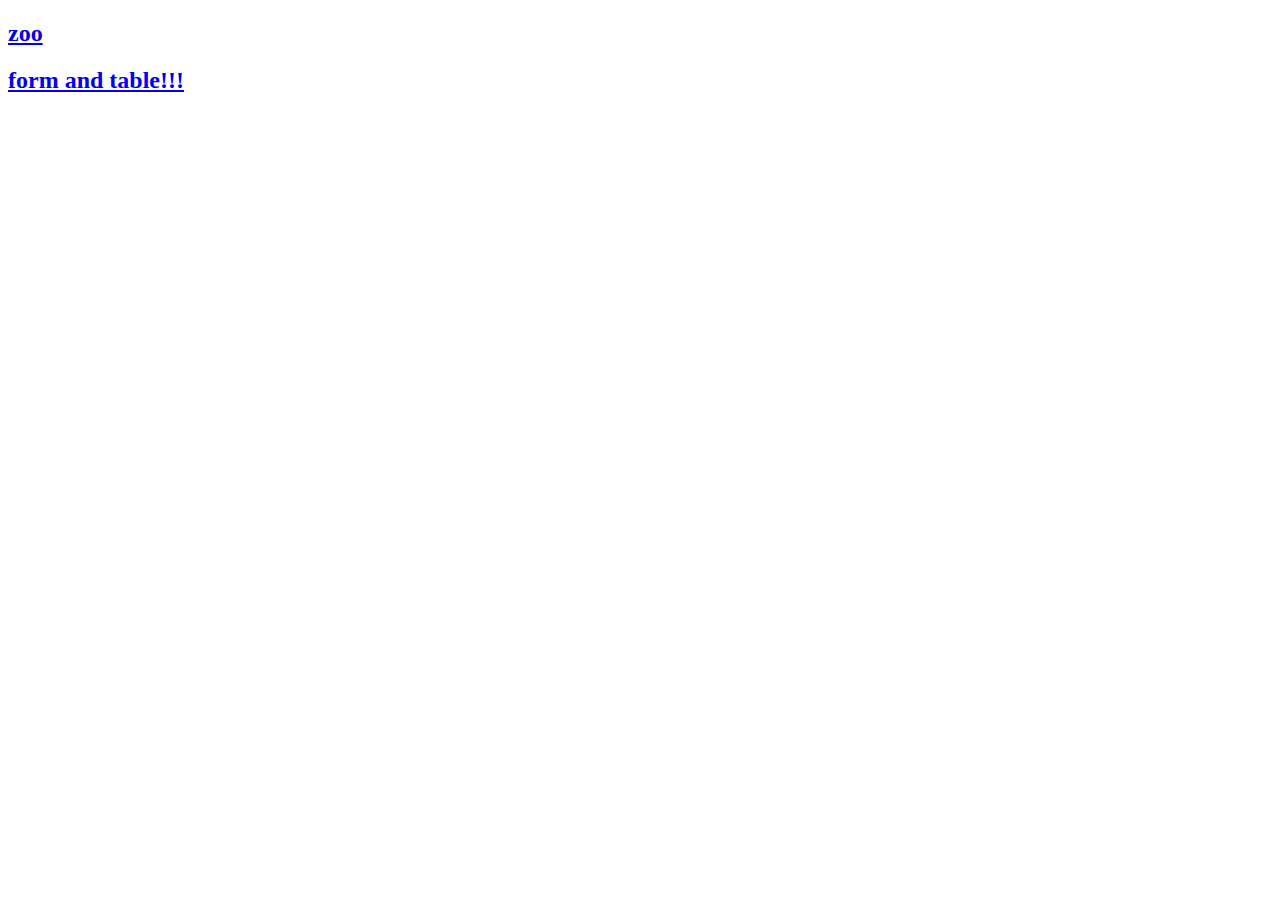
<file: index.html>
<!DOCTYPE html>
<html lang="en">
<head>
    <meta charset="UTF-8">
    <meta name="viewport" content="width=device-width, initial-scale=1.0">
    <title>Document</title>
</head>
<body>
    <a href="file:///C:/xampp/htdocs/Pyco_1/zoo/index.html" target="_blank" rel="noopener noreferrer"><H2>zoo</H2></a>
    <a href="table-form/"><h2>form and table!!!</h2></a>
    
</body>
</html>
</file>
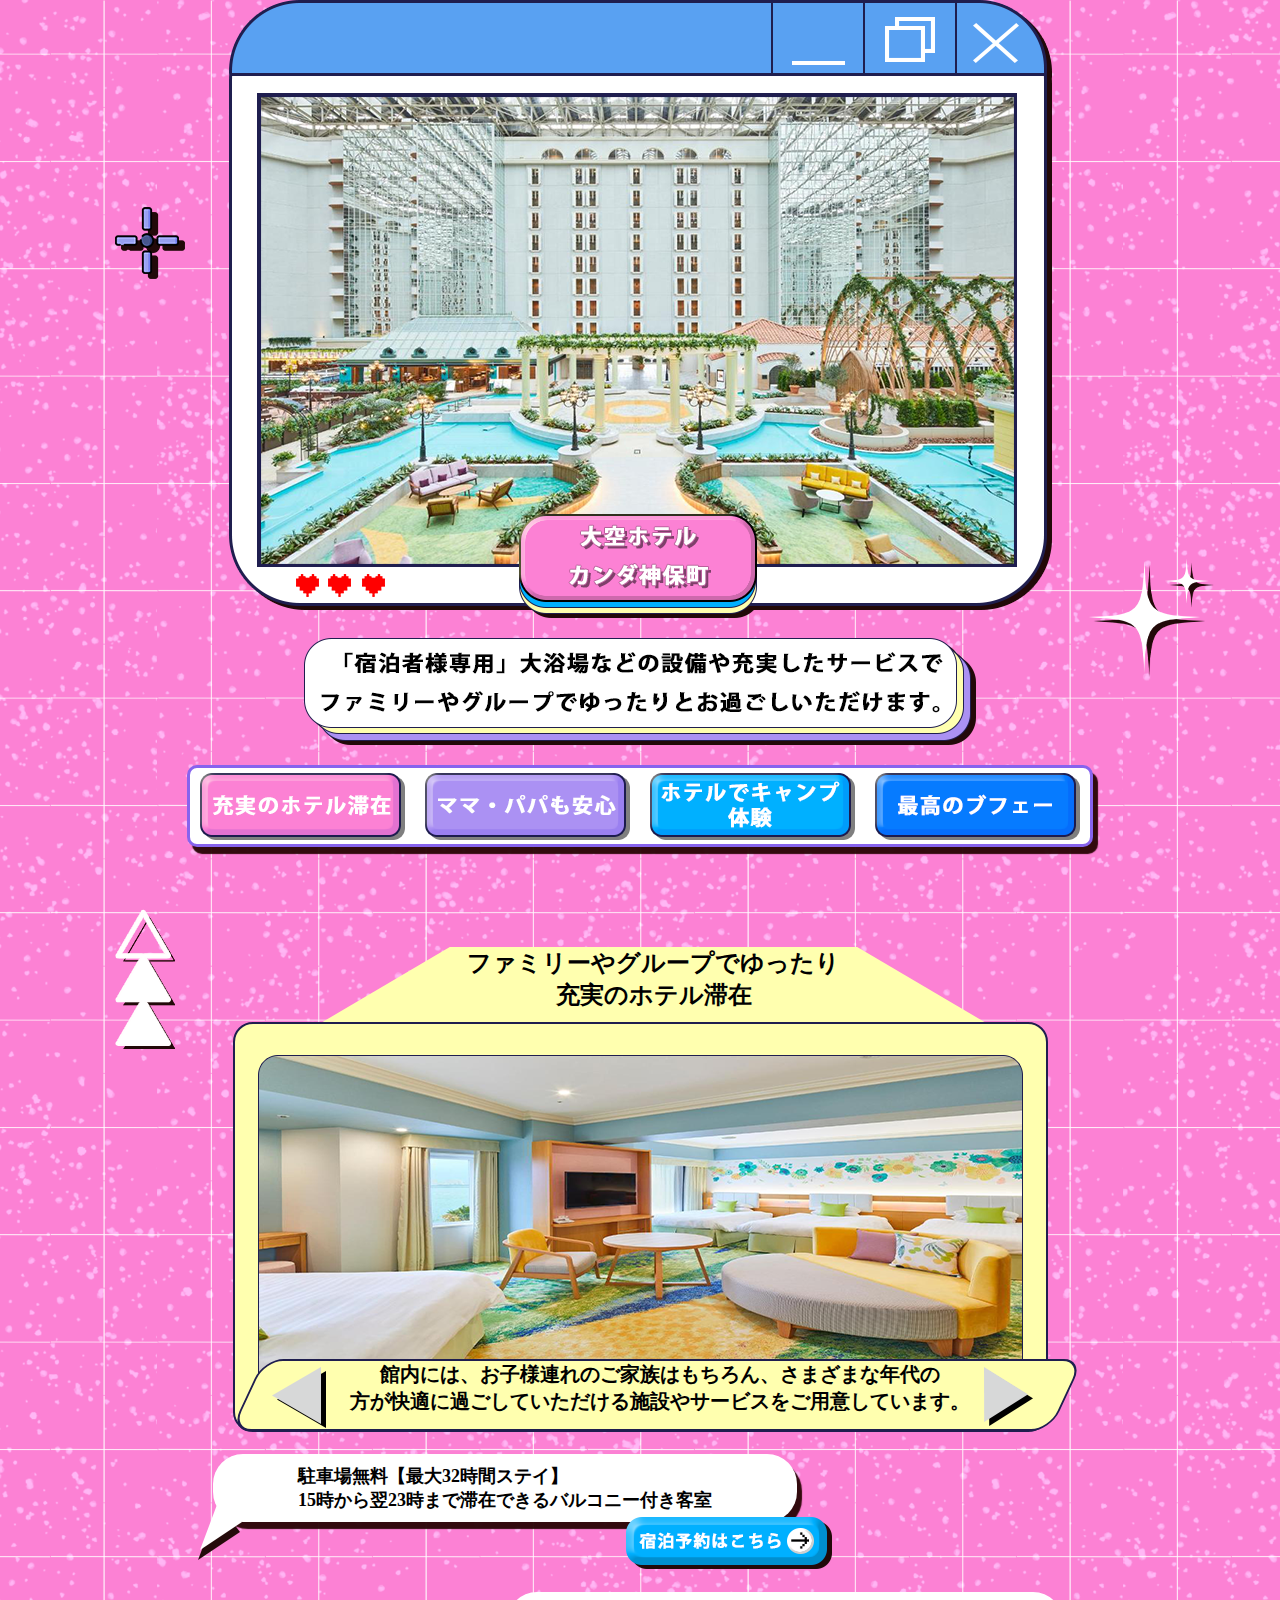
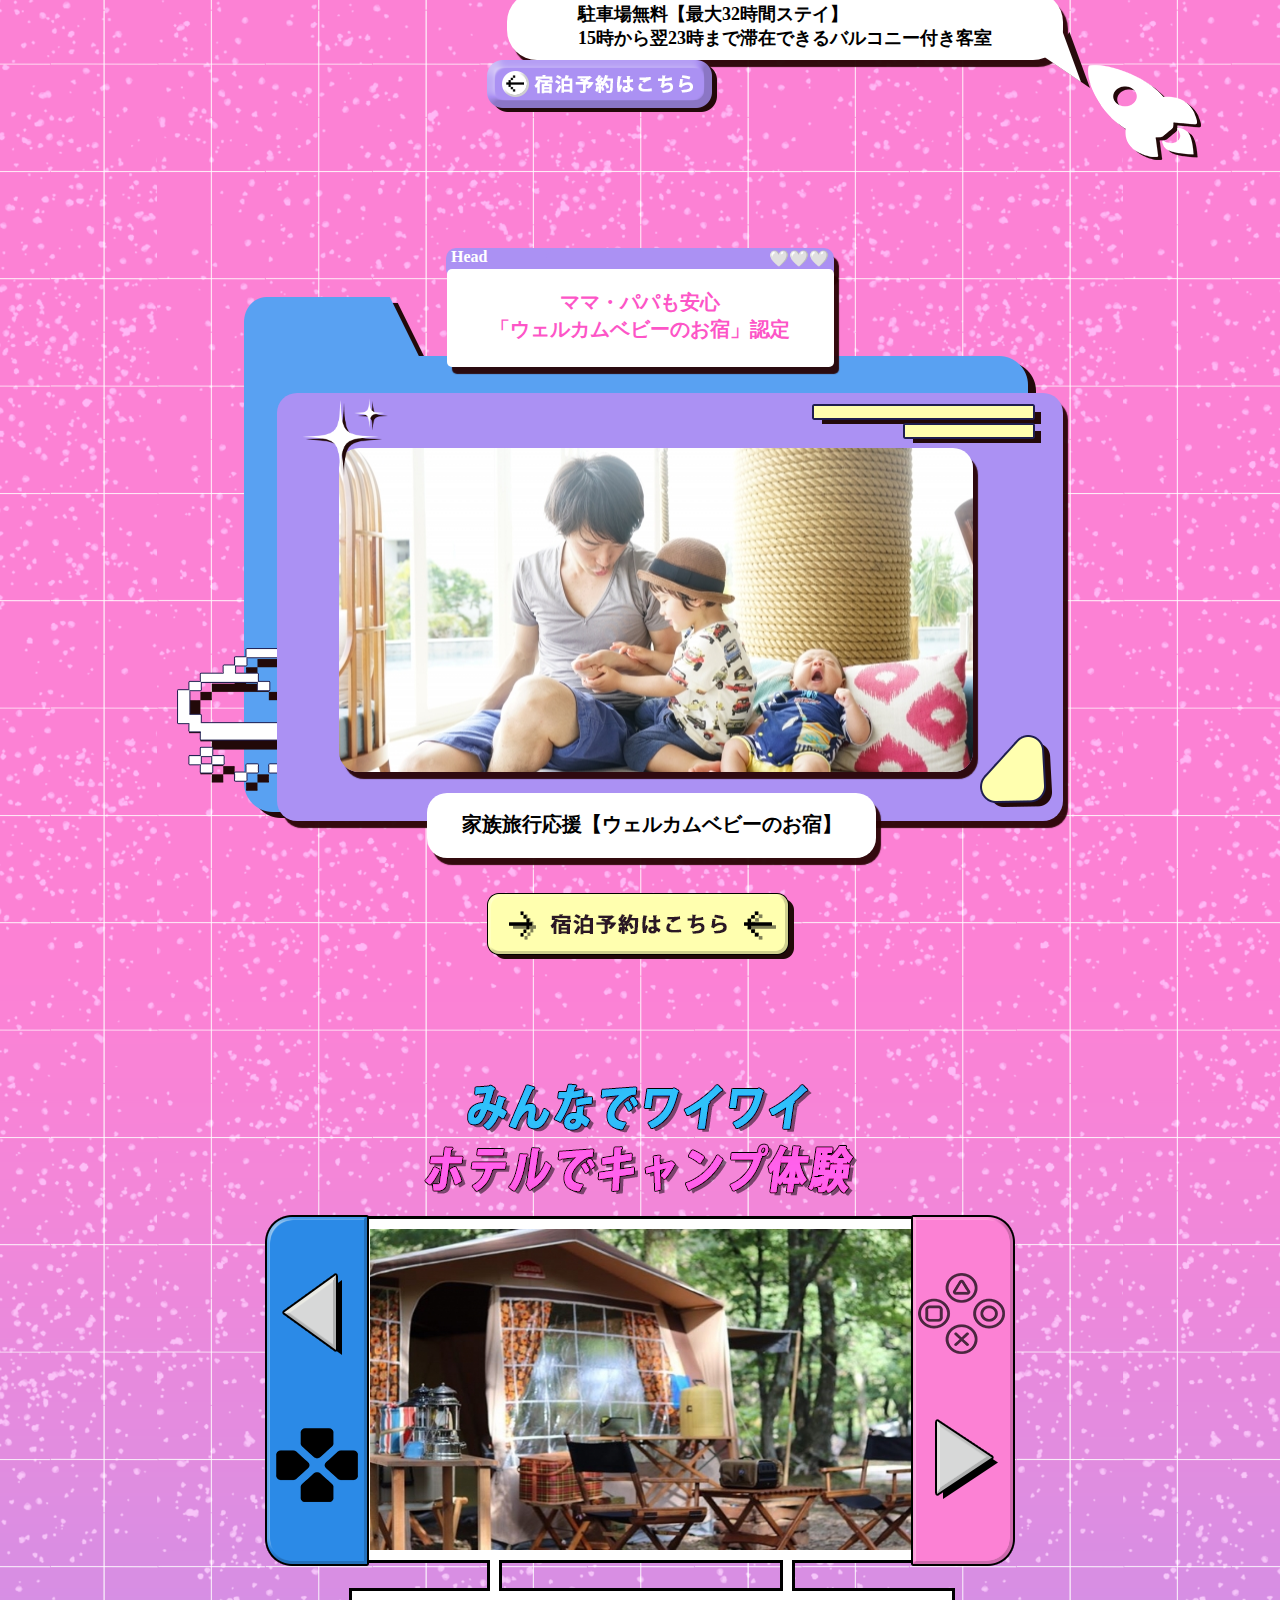
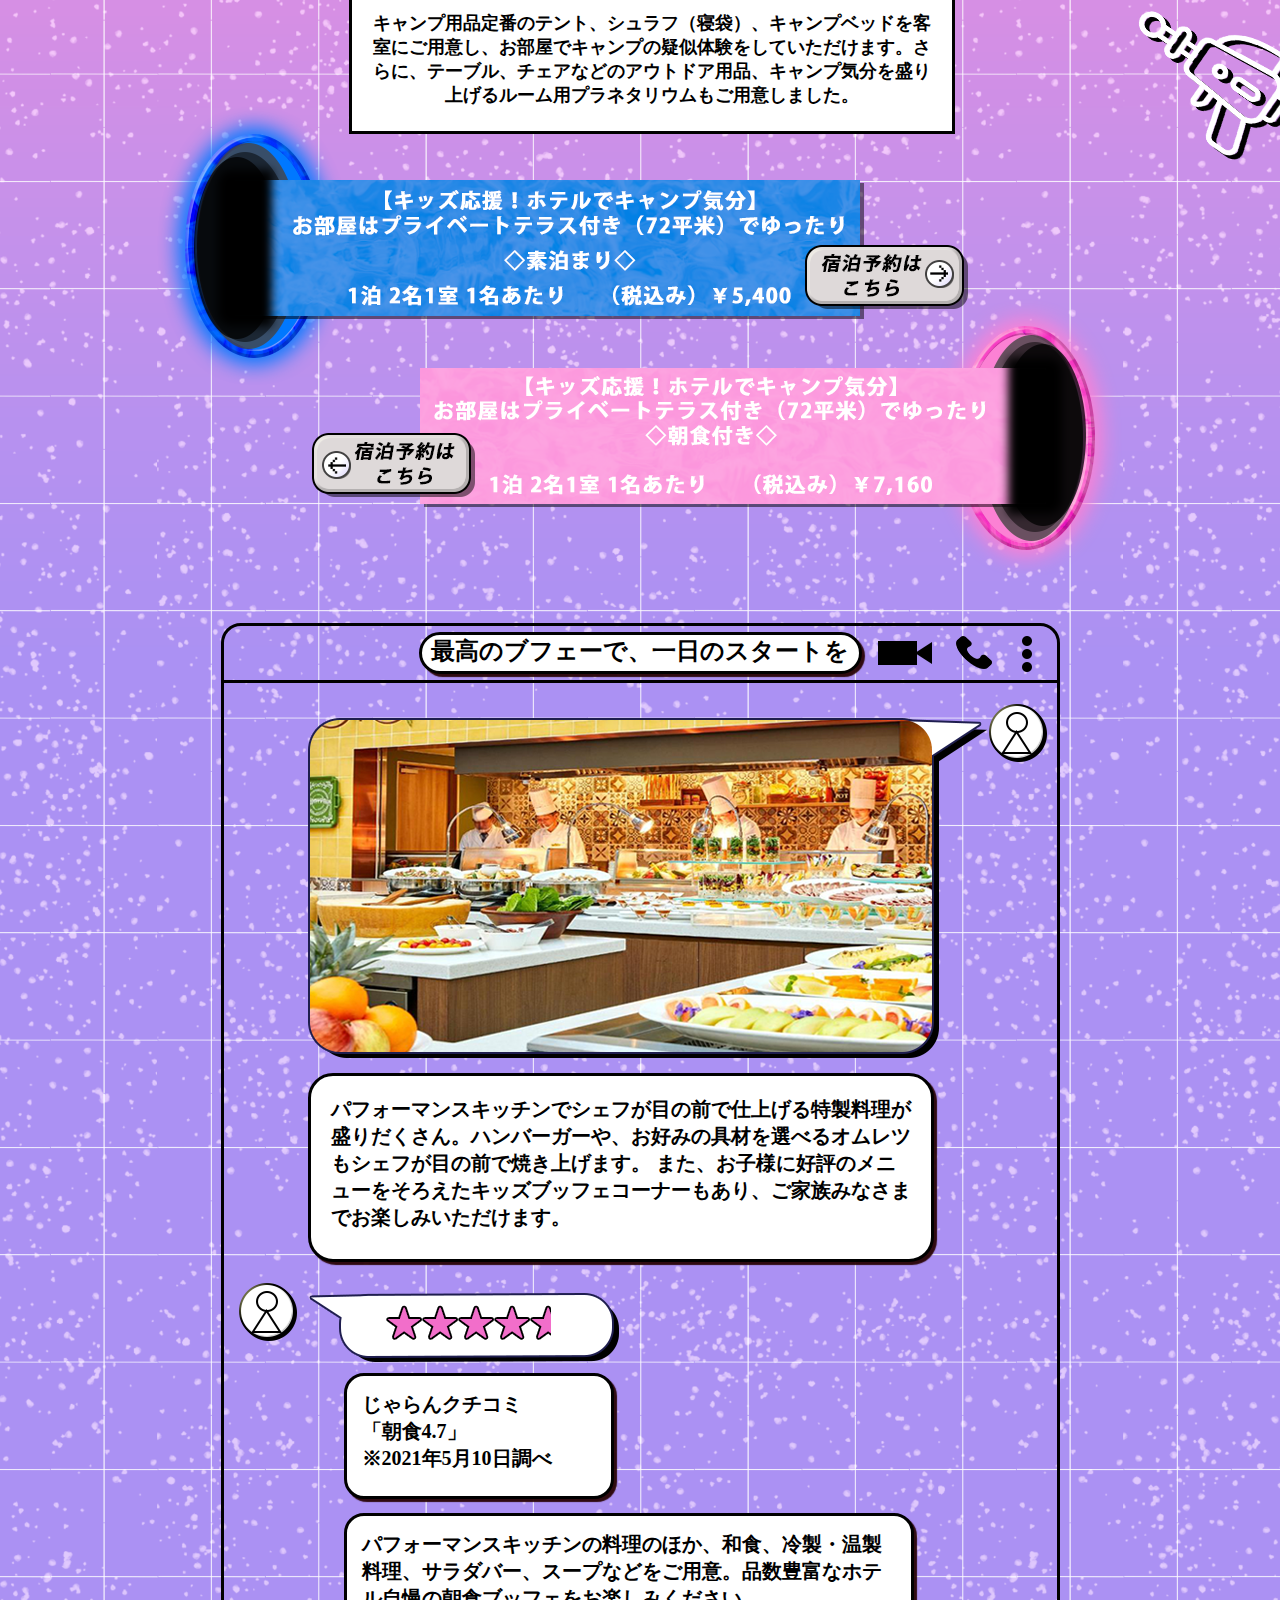
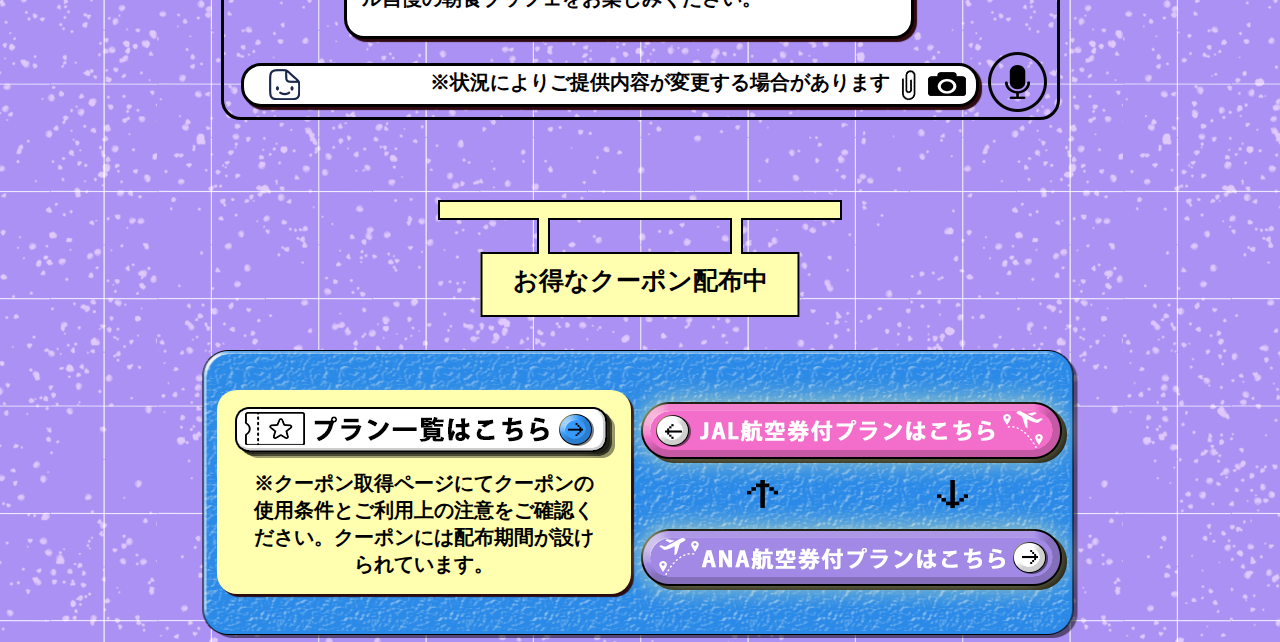
<file: Ozora-Hotel/index.html>
<!DOCTYPE html>
<html>
<head>
    <title>Ozora Hotel</title>
    <link rel="stylesheet" href="styleHotel.css">
    <meta name="viewport" content="width=device-width, initial-scale=1.0">
</head>

<body>
    <div class="icon">
        <div>
            <img src="img/top/cursor.png" alt="" id="icontop">
            <img src="img/top/triangle.png" alt="" id="segitigatop">
            <img src="img/top/bintang.png" alt="" id="starsindromtop">
            <img src="img/sec1/rocket.png" alt="" id="rokets1">
        </div>
    </div>

    <div class="wrapperall">
        <div class="top">
            <div id="ig">
                <img src="img/top/IG.png" alt="">
            </div>
            <div id="lead">
                <img src="img/top/LEAD.png" alt="">
            </div>

            <div class="menu">
                <ul>
                    <li>
                        <a href="#p1" target="_self"><img src="img/top/1.png" alt=""></a>
                    </li>
                    <li>
                        <a href="#p1s2" target="_self"><img src="img/top/2.png" alt=""></a>
                    </li>
                    <li>
                        <a href="#heads3" target="_self"><img src="img/top/3.png" alt=""></a>
                    </li>
                    <li>
                        <a href="#borderatas    " target="_self"><img src="img/top/4.png" alt=""></a>
                    </li>
                </ul>
            </div>
        </div>

        <div class="section1">
            <div id="atasfile">
                <p id="p1">
                    ファミリーやグループでゆったり
                    <br>
                    充実のホテル滞在
                </p>
            </div>
            <a href="#tkiri1" target="_self" id="tkiris1"><img src="img/sec1/tkiris1.png" alt=""></a>
            <a href="#tkanan1" target="_self" id="tkanans1"><img src="img/sec1/tkanans1.png" alt=""></a>
            <div id="backfile"></div>

            <div id="bawahfile">
                <div id="skewp">
                    <p id="p3">
                        館内には、お子様連れのご家族はもちろん、さまざまな年代の
                        <br>
                        方が快適に過ごしていただける施設やサービスをご用意しています。
                    </p>
                </div>
            </div>

            <div class="bubble1">
                <div>
                    <p id="p5">駐車場無料【最大32時間ステイ】<br> 15時から翌23時まで滞在できるバルコニー付き客室 </p>
                </div>
                <div>
                    <a href="#p5" target="_self"><img src="img/sec1/Buttonbubble1.png" alt=""></a>
                </div>
                <img src="img/sec1/buntut1.png" alt="" id="buntut1">
                <img src="img/sec1/buntutshadow1.png" alt="" id="buntutshadow1">
            </div>

            <div class="bubble2">
                <div>
                    <p id="p6">駐車場無料【最大32時間ステイ】<br> 15時から翌23時まで滞在できるバルコニー付き客室 </p>
                </div>
                <div>
                    <a href="#p6" target="_self"><img src="img/sec1/Buttonbubble2.png" alt=""></a>
                </div>
                <img src="img/sec1/buntut2.png" alt="" id="buntut2">
                <img src="img/sec1/buntutshadow2.png" alt="" id="buntutshadow2">
            </div>
        </div>

        <div class="section2">
            <div>
                <p id="p1s2">Head</p>
                <p id="p2s2">🤍🤍🤍</p>
                <p id="p3s2">ママ・パパも安心 <br>「ウェルカムベビーのお宿」認定 </p>
            </div>

            <div id="filebirus2">
                <img src="img/sec2/filebirus2.png" alt="">
            </div>

            <img src="img/sec2/clouds2.png" alt="" id="awans2">
            <div id="fileungus2"></div>
            <div id="gambars2"></div>
            <img src="img/sec2/Shapes2.png" alt="" id="shapes2">
            <img src="img/top/bintang.png" alt="" id="bintangs2">
            <div>
                <p id="p4s2">家族旅行応援【ウェルカムベビーのお宿】</p>
            </div>
            <div id="tombols2">
                <a href="#p4s2" target="_self"><img src="img/sec2/Link buttons2.png" alt=""></a>
            </div>
        </div>

        <div class="section3">
            <div id="heads3">
                <img src="img/sec3/Heads3.png" alt="">
            </div>
            <div class="nintendos3">
                <div id="backs3">
                    <img src="img/sec3/fotos3.jpg" alt="">
                </div>
                <img src="img/sec3/kiris3.png" alt="" id="birus3">
                <img src="img/sec3/kanans3.png" alt="" id="pinks3">
                <img src="img/sec3/controls3.png" alt="" id="tbirus3">
                <img src="img/sec3/buttons3.png" alt="" id="tpinks3">
                <img src="img/sec3/rays3.png" alt="" id="rays3">
                <div id="kaki1s3"></div>
                <div id="kaki2s3"></div>
                <p>キャンプ用品定番のテント、シュラフ（寝袋）、キャンプベッドを客室にご用意し、お部屋でキャンプの疑似体験をしていただけます。さらに、テーブル、チェアなどのアウトドア用品、キャンプ気分を盛り上げるルーム用プラネタリウムもご用意しました。</p>
                <a href="#tkiris3" target="_self" id="tkiris3"><img src="img/sec3/tombolkiris3.png" alt=""></a>
                <a href="#tkanans3" target="_self" id="tkanans3"><img src="img/sec3/tombolkanans3.png" alt=""></a>
                <img src="img/sec3/Portal 1.png" alt="" id="portal1s3">
                <img src="img/sec3/Portal 2.png" alt="" id="portal2s3">
                <a href="#tportal1" target="_self" id="tportal1"><img src="img/sec3/Button portal 1.png" alt=""></a>
                <a href="#tportal2" target="_self" id="tportal2"><img src="img/sec3/Button portal 2.png" alt=""></a>
            </div>
        </div>
        <div class="section4">
            <div class="whatsapps4">
                <div id="borderatas">
                    <img src="img/sec4/iconsetting.png" alt="" id="settings4">
                    <img src="img/sec4/phonecall.png" alt="" id="telepons4">
                    <img src="img/sec4/camera.png" alt="" id="vcs4">
                    <p>最高のブフェーで、一日のスタートを </p>
                </div>
                <div id="borderbawah">
                    <img src="img/sec4/Profils4.png" alt="" id="profil1s4">
                    <img src="img/sec4/bubblechat 1.png" alt="" id="bc1">
                    <p id="p1s4">パフォーマンスキッチンでシェフが目の前で仕上げる特製料理が盛りだくさん。ハンバーガーや、お好みの具材を選べるオムレツもシェフが目の前で焼き上げます。
                        また、お子様に好評のメニューをそろえたキッズブッフェコーナーもあり、ご家族みなさまでお楽しみいただけます。</p>
                    <img src="img/sec4/Profils4.png" alt="" id="profil2s4">
                    <img src="img/sec4/rating.png" alt="" id="ratings4">
                    <p id="p2s4">じゃらんクチコミ <br>「朝食4.7」<br> ※2021年5月10日調べ</p>
                    <p id="p3s4">パフォーマンスキッチンの料理のほか、和食、冷製・温製料理、サラダバー、スープなどをご用意。品数豊富なホテル自慢の朝食ブッフェをお楽しみください。</p>
                    <div id="p4s4">
                        <p>※状況によりご提供内容が変更する場合があります</p>
                        <img src="img/sec4/photo.png" alt="" id="photos4">
                        <img src="img/sec4/peniti.png" alt="" id="penitis4">
                        <img src="img/sec4/sticker.png" alt="" id="emojis4">
                    </div>
                    <img src="img/sec4/Mic.png" alt="" id="mics4">
                </div>
            </div>
        </div>
        <div class="bottom">
            <div class="headb">
                <div id="kayuatas"></div>
                <div id="kaki1b"></div>
                <div id="kaki2b"></div>
                <p id="p1b">お得なクーポン配布中</p>
            </div>

            <div class="lastcontent">
                <div id="backbiru">
                    <img src="img/bottom/backbiru.png" alt="" id="sibiru">
                    <p id="p2b">※クーポン取得ページにてクーポンの使用条件とご利用上の注意をご確認ください。クーポンには配布期間が設けられています。</p>
                    <a href="#jalb" target="_self" id="jalb"><img src="img/bottom/JAL Button.png" alt=""></a>
                    <img src="img/bottom/panahatas.png" alt="" id="panahb1">
                    <img src="img/bottom/panahbawah.png" alt="" id="panahb2">
                    <a href="#anab" target="_self" id="anab"><img src="img/bottom/ANA Button.png" alt=""></a>
                
                    <div id="backkuning">
                        <a href="#cuponb" target="_self" id="cuponb"><img src="img/bottom/Button Coupon.png" alt=""></a>
                    </div>
                </div>
            </div>
        </div>
    </div>
</body>
</html>
</file>
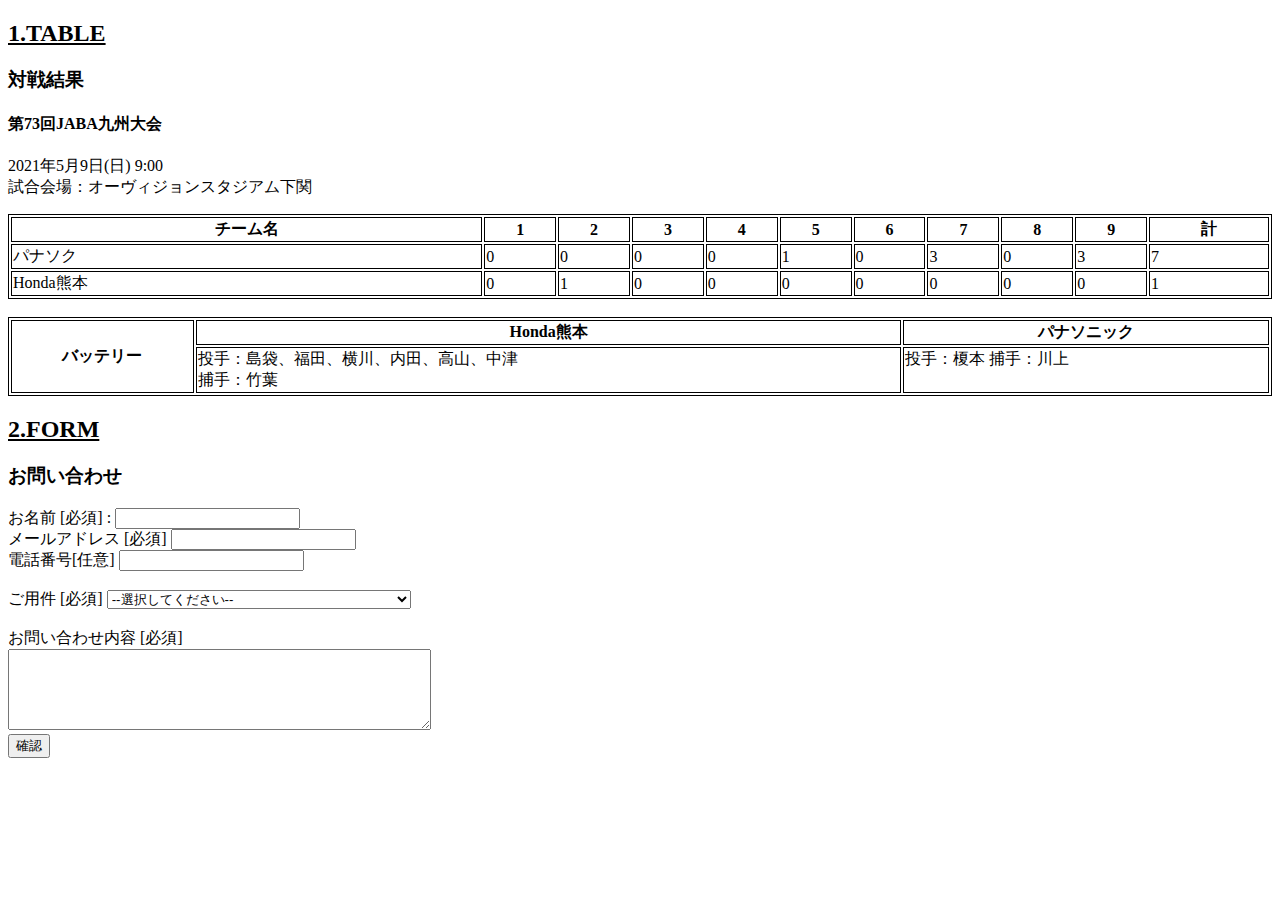
<file: table-form/index.html>
<!DOCTYPE html>
<html>
    <head>
        <title>Table & Form</title>
<style>
	table, th, td {
		border: solid 1px black;
	}
</style>
    </head>
    <body>
        <p>
            <u><h2>1.TABLE</h2></u>
            <h3>対戦結果</h3>
            <h4>第73回JABA九州大会</h4>
            2021年5月9日(日) 9:00<br>試合会場：オーヴィジョンスタジアム下関
        </p>

        <table style="width: 100%">
            <tr>
                <th>チーム名</th>
                <th>1</th>
                <th>2</th>
                <th>3</th>
                <th>4</th>
                <th>5</th>
                <th>6</th>
                <th>7</th>
                <th>8</th>
                <th>9</th>
                <th>計</th>
            </tr>
            <tr>
                <td>パナソク</td>
                <td>0</td>
                <td>0</td>
                <td>0</td>
                <td>0</td>
                <td>1</td>
                <td>0</td>
                <td>3</td>
                <td>0</td>
                <td>3</td>
                <td>7</td>
            </tr>
            <tr>
                <td>Honda熊本</td>
                <td>0</td>
                <td>1</td>
                <td>0</td>
                <td>0</td>
                <td>0</td>
                <td>0</td>
                <td>0</td>
                <td>0</td>
                <td>0</td>
                <td>1</td>
            </tr>
        </table>
        <br>    
        <table style="width: 100%">
            <tr>
              <th rowspan="3">バッテリー</th>
              <th>Honda熊本</th>
              <th>パナソニック</th>
            </tr>
            <tr>
                <td>
                    投手：島袋、福田、横川、内田、高山、中津
                    <br>
                    捕手：竹葉
                </td>
                <td style="vertical-align: top;">
                    投手：榎本 捕手：川上
                </td>
            </tr>
        </table>

       <p>
        <u>
            <h2>
                2.FORM
            </h2>
        </u>
        <h3>
            お問い合わせ
        </h3>
       </p>

       <form>
        <label for="fname">お名前 [必須] :</label>
        <input type="text" name="fname" id="fname"><br>
        <label >メールアドレス [必須]</label>
        <input type="email" name="メール" id="メール"><br>
        <label for="fname">電話番号[任意]</label>
        <input type="text" name="fname" id="fname"><br><br>

        <label for="ご用件 [必須]">ご用件 [必須]</label>
        <select name="ご用件 [必須]" id="ご用件 [必須]">
            <option value="選択してください">--選択してください--</option>
            <option value="書籍についてのご質問(個人のお客様)">書籍についてのご質問(個人のお客様)</option>
            <option value="書籍についてのご質問(取次・書店様)">書籍についてのご質問(取次・書店様)</option>
            <option value="書籍についてのご質問(メディア関係者様)">書籍についてのご質問(メディア関係者様)</option>
            <option value="アルバイト・パートに関するお問い合わせ">アルバイト・パートに関するお問い合わせ</option>
            <option value="仕事のご依頼・お問い合わせ">仕事のご依頼・お問い合わせ</option>
            <option value="外部スタッフのご希望(フリーの方、制作会社様)">外部スタッフのご希望(フリーの方、制作会社様)</option>
            <option value="その他のお問合せ">その他のお問合せ</option>
        </select>
        <br><br>
        <label for="お問い合わせ内容 [必須]">お問い合わせ内容 [必須]</label><br>
        <textarea name="お問い合わせ内容 [必須]" id="お問い合わせ内容 [必須]" rows="5" cols="50"></textarea>
        <br>
        <button type="button">確認</button>
       </form>
    </body>
</html>
</file>
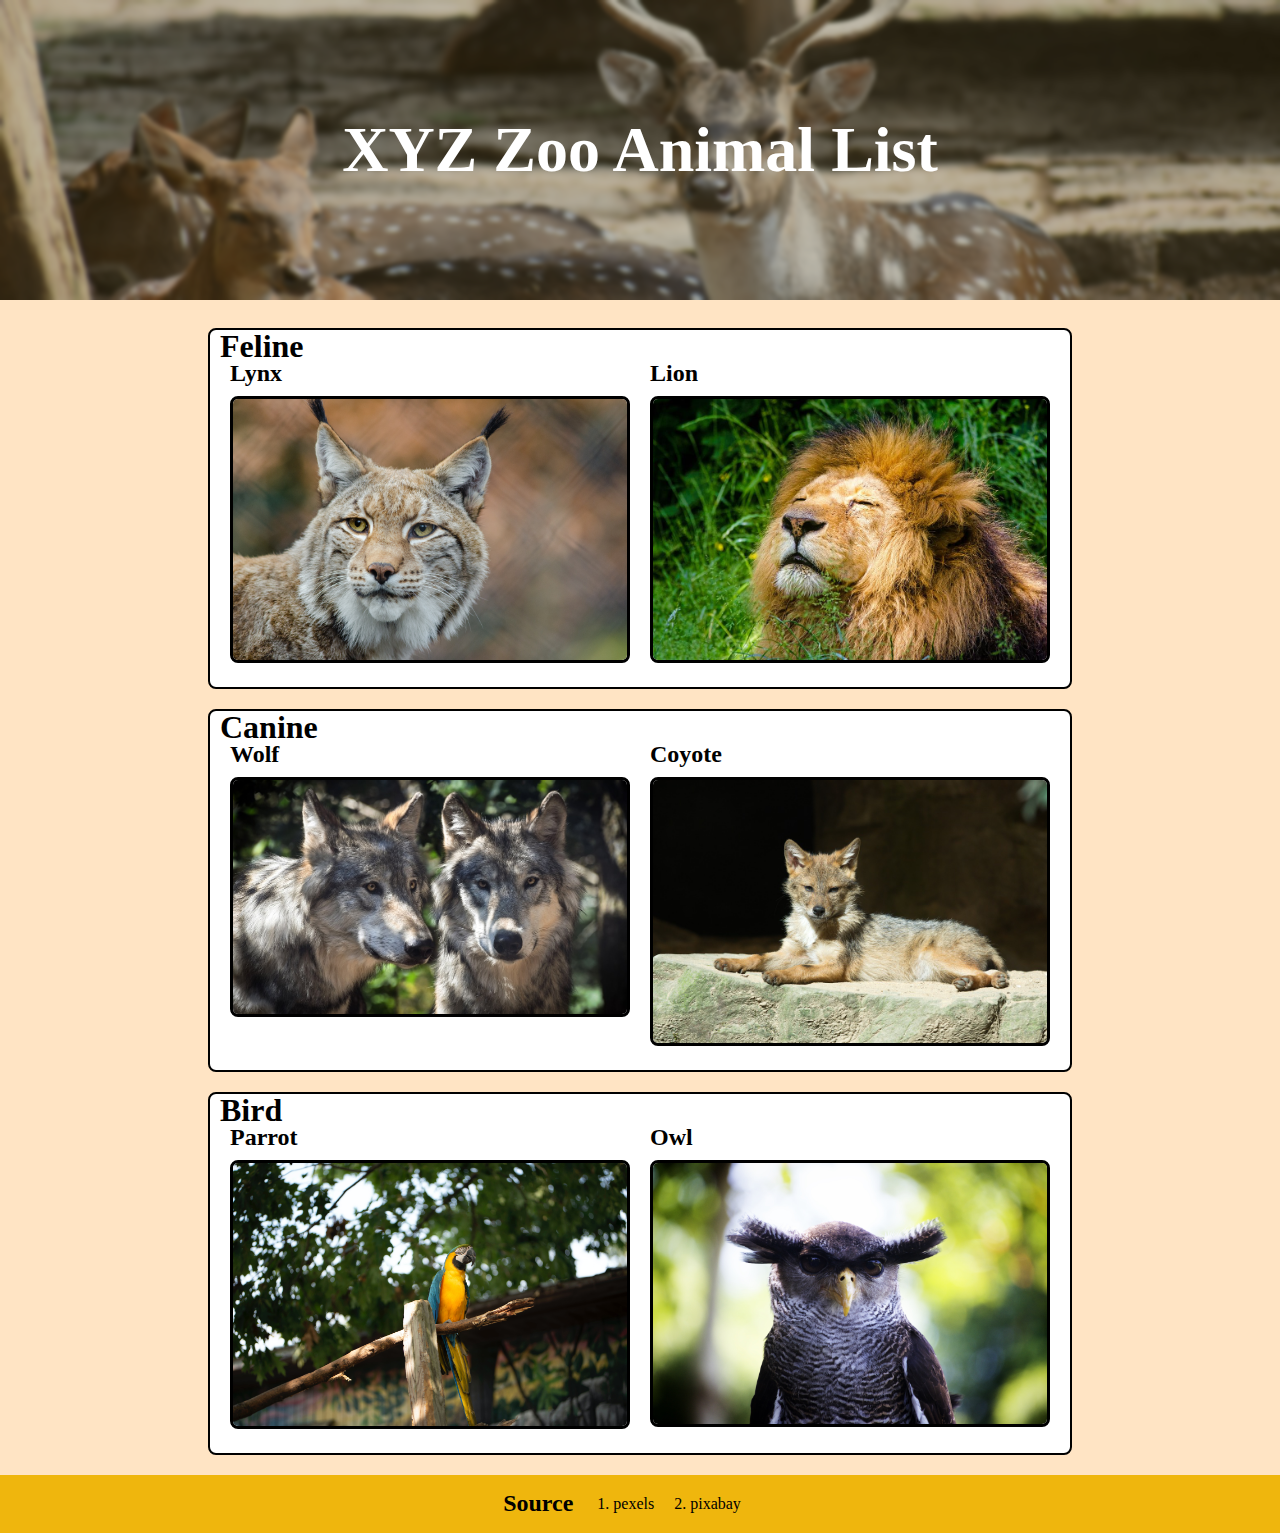
<file: zoo/index.html>
<!DOCTYPE html>
<html>
<head>
    <title>Latihan 1</title>
    <link rel="stylesheet" href="styleZoo.css">
</head>

<body>
    <div id="header">
        <div class="overlay">
            <h1>XYZ Zoo Animal List</h1>
        </div>
    </div>
    <br>

    <div class="wrapped">
        <ol class="animal">
            <li class="feline">
                <h2>Feline</h2>
                <ul class="animal-list">
                    <li>
                        <h4 id="lynx">Lynx</h4>
                        <a href="img/lynx.jpg" target="_blank">
                            <img src="img/lynx.jpg" alt="Lynx">
                        </a>
                    </li>
                    <li>
                        <h4 id="lion">Lion</h4>
                        <a href="img/lion.jpg" target="_blank">
                            <img src="img/lion.jpg" alt="Lion">
                        </a>
                    </li>
                </ul>
            </li>

            <li class="canine">
                <h2>Canine</h2>
                <ul class="animal-list">
                    <li>
                        <h4>Wolf</h4>
                        <a href="img/wolf.jpg" target="_blank">
                            <img src="img/wolf.jpg" alt="Wolf">
                        </a>
                    </li>
                    <li>
                        <h4>Coyote</h4>
                        <a href="img/coyote.jpg" target="_blank">
                            <img src="img/coyote.jpg" alt="Coyot">
                        </a>
                    </li>
                </ul>
            </li>

            <li class="bird">
                <h2>Bird</h2>
                <ul class="animal-list">
                    <li>
                        <h4>Parrot</h4>
                        <a href="img/parrot.jpg" target="_blank">
                            <img src="img/parrot.jpg" alt="Parrot" width="300" height="200">
                        </a>
                    </li>
                    <li>
                        <h4>Owl</h4>
                        <a href="img/owl.jpg" target="_blank">
                            <img src="img/owl.jpg" alt="Owl" width="300" height="200">
                        </a>
                    </li>
                </ul>
            </li>
        </ol>
    </div>

    <div class="source">
        <span class="label"><h5>Source</h5></span>
        <ol class="tautan">
            <li>
                <a href="http://pexels.com/" target="_blank" rel="noopener noreferrer" class="linku">pexels</a>
            </li>
            <li>
                <a href="http://pixabay.com/" target="_blank" rel="noopener noreferrer" class="linku">pixabay</a>
            </li>
        </ol>
    </div>
</body>
</html>
</file>
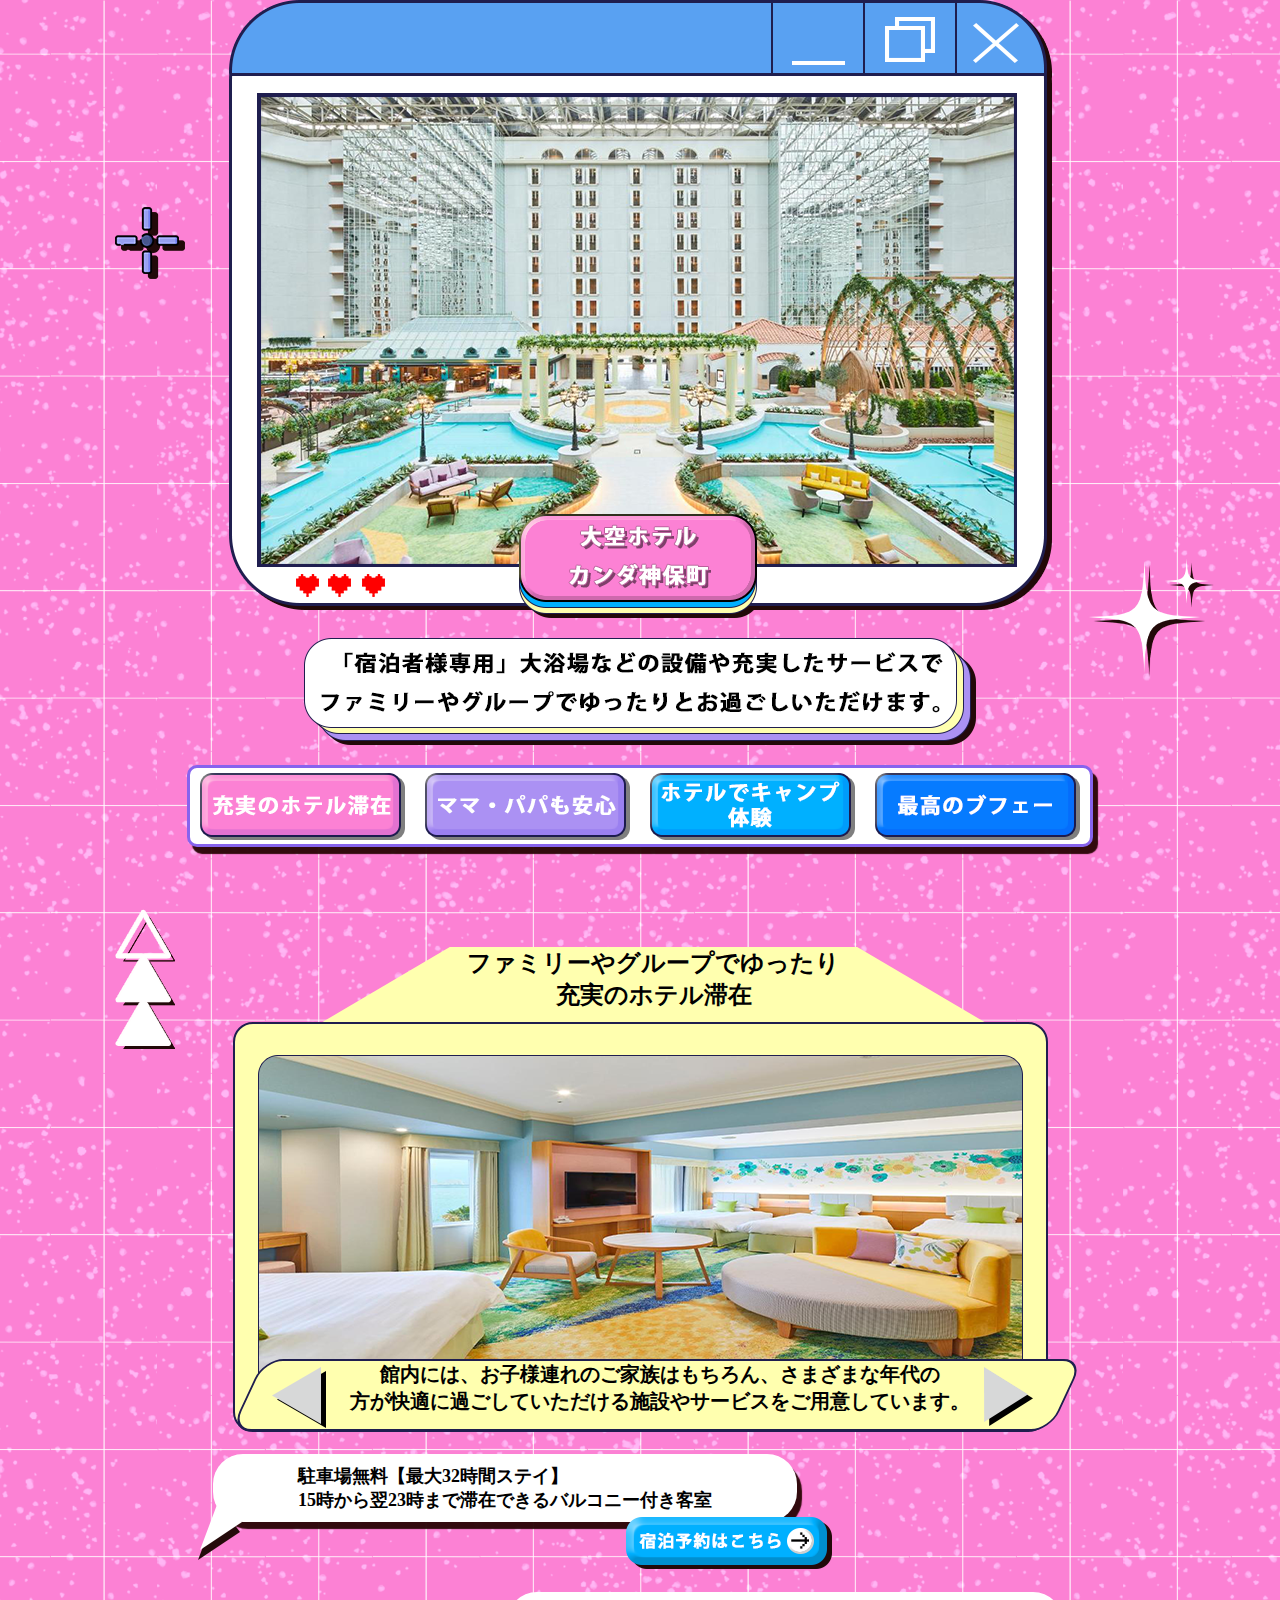
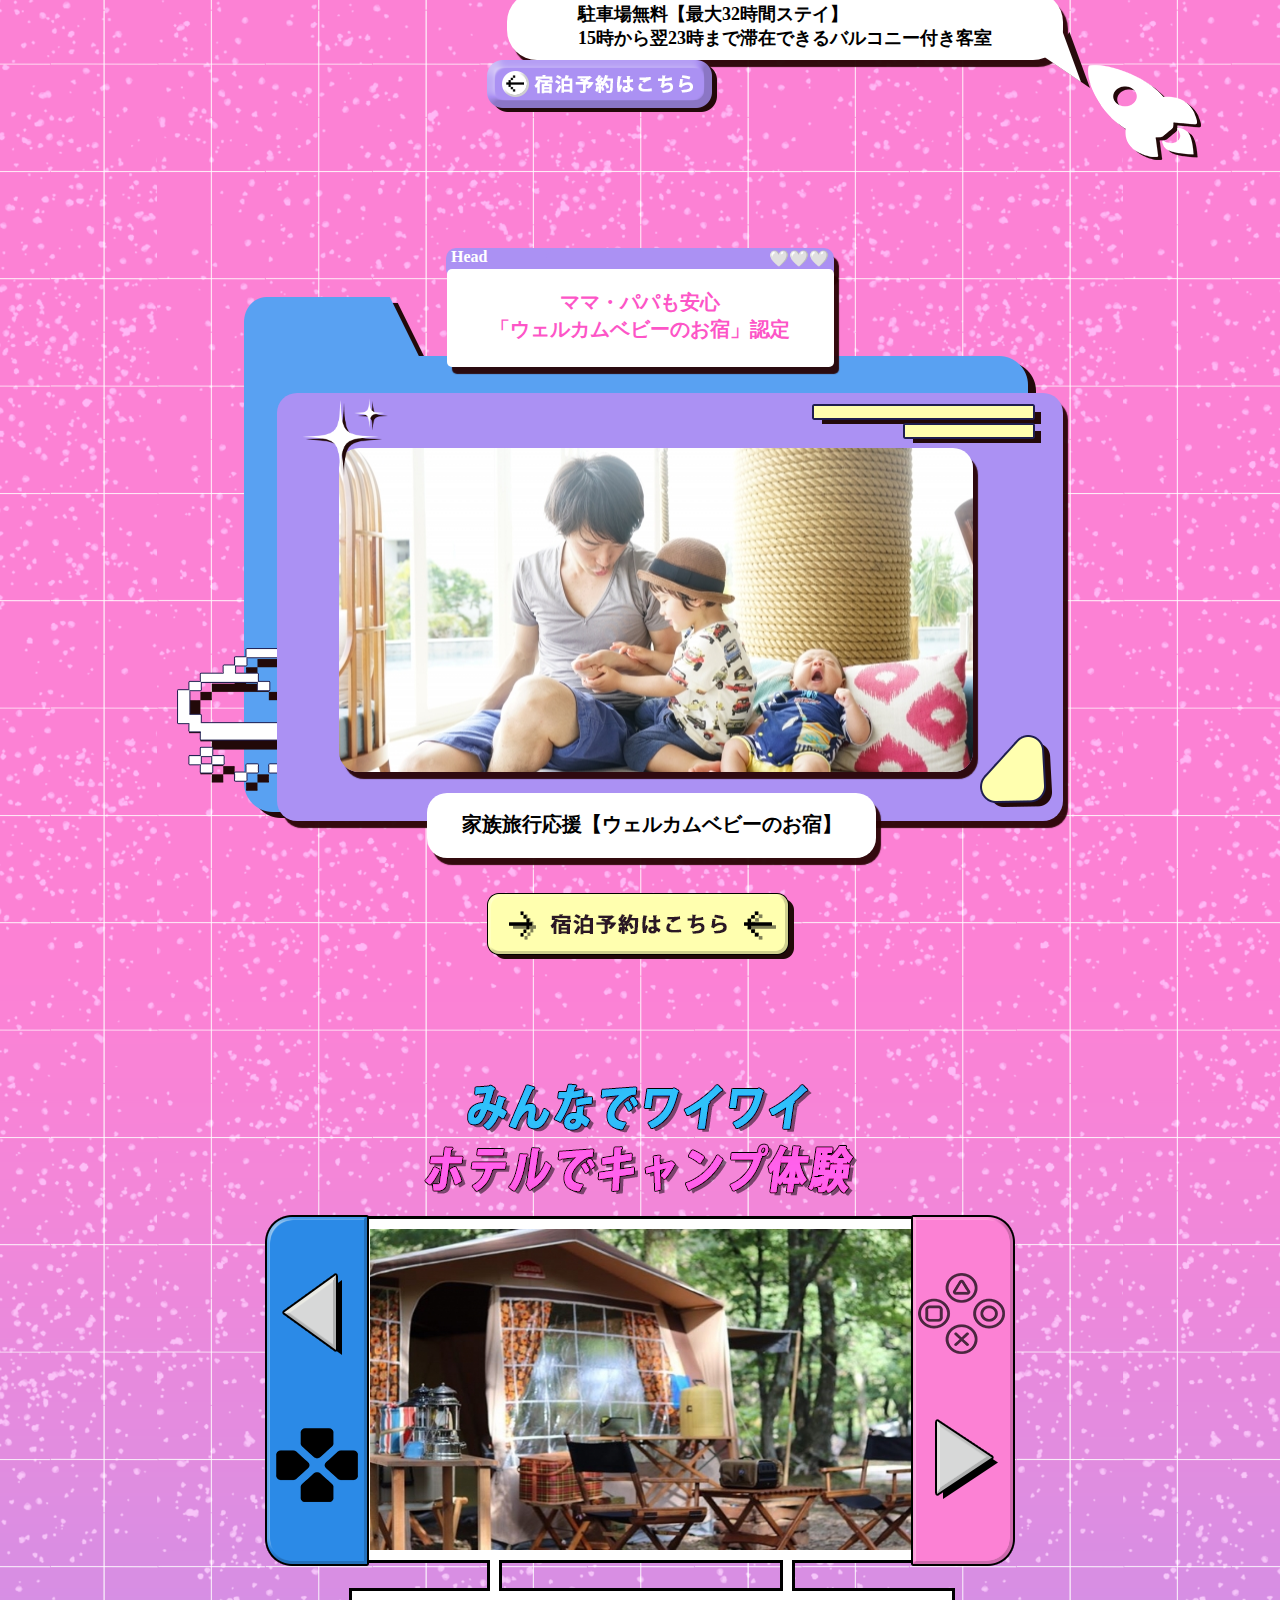
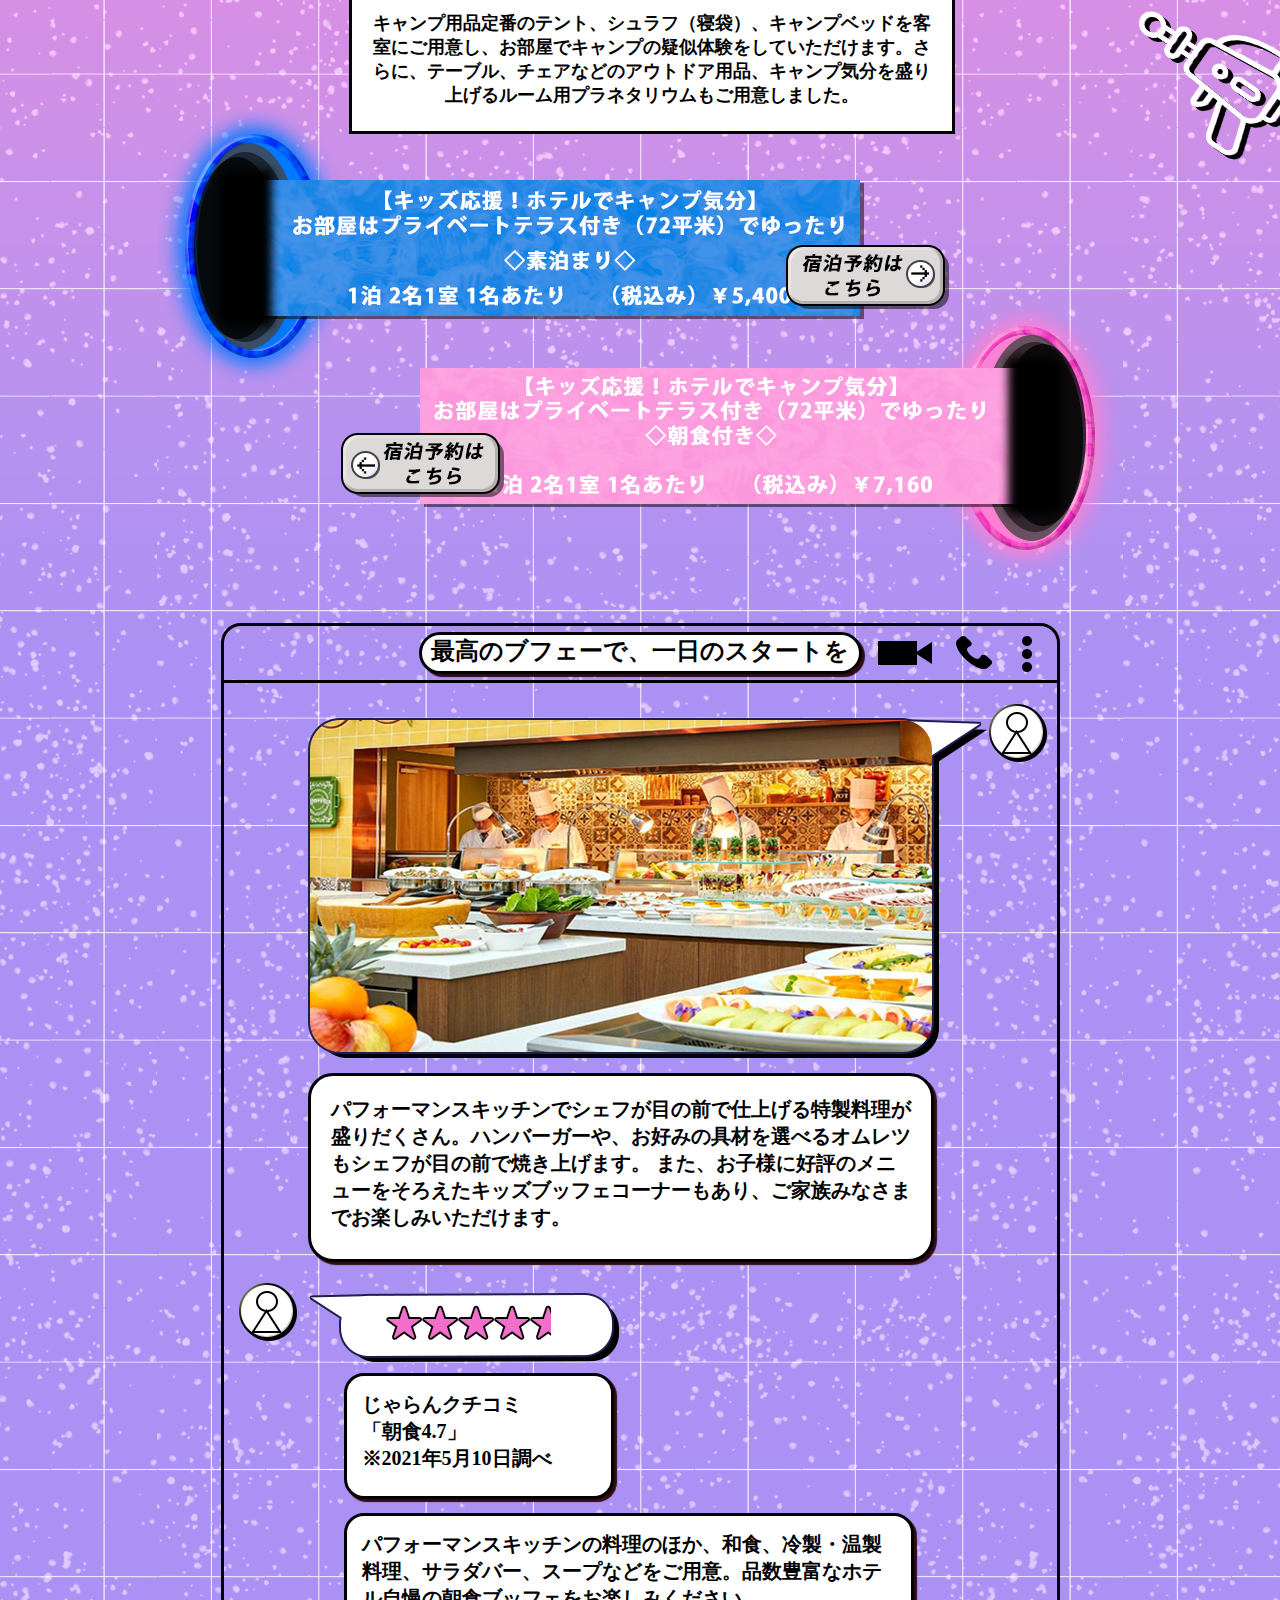
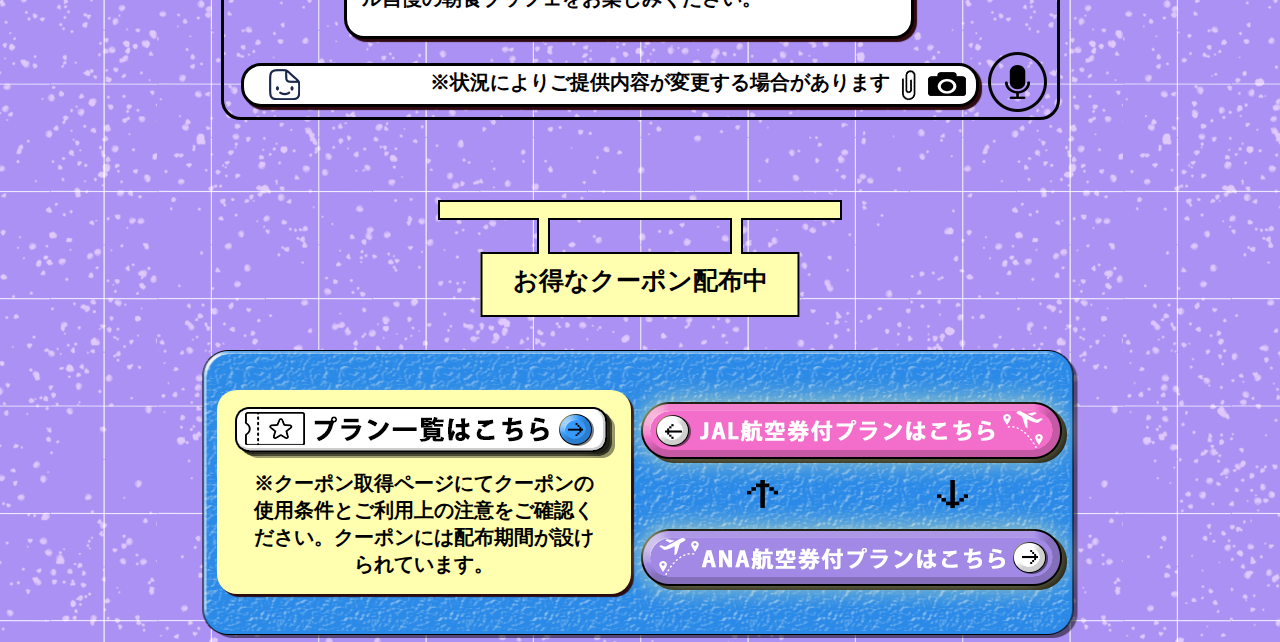
<file: table-form/Ozora-Hotel/index.html>
<!DOCTYPE html>
<html>
<head>
    <title>Ozora Hotel</title>
    <link rel="stylesheet" href="styleHotel.css">
    <meta name="viewport" content="width=device-width, initial-scale=1.0">
</head>

<body>
    <div class="icon">
        <div>
            <img src="img/top/cursor.png" alt="" id="icontop">
            <img src="img/top/triangle.png" alt="" id="segitigatop">
            <img src="img/top/bintang.png" alt="" id="starsindromtop">
            <img src="img/sec1/rocket.png" alt="" id="rokets1">
        </div>
    </div>

    <div class="wrapperall">
        <div class="top">
            <div id="ig">
                <img src="img/top/IG.png" alt="">
            </div>
            <div id="lead">
                <img src="img/top/LEAD.png" alt="">
            </div>

            <div class="menu">
                <ul>
                    <li>
                        <a href="#p1" target="_self"><img src="img/top/1.png" alt=""></a>
                    </li>
                    <li>
                        <a href="#p1s2" target="_self"><img src="img/top/2.png" alt=""></a>
                    </li>
                    <li>
                        <a href="#heads3" target="_self"><img src="img/top/3.png" alt=""></a>
                    </li>
                    <li>
                        <a href="#borderatas    " target="_self"><img src="img/top/4.png" alt=""></a>
                    </li>
                </ul>
            </div>
        </div>

        <div class="section1">
            <div id="atasfile">
                <p id="p1">
                    ファミリーやグループでゆったり
                    <br>
                    充実のホテル滞在
                </p>
            </div>
            <a href="#" target="_self" id="tkiris1"><img src="img/sec1/tkiris1.png" alt=""></a>
            <a href="#" target="_self" id="tkanans1"><img src="img/sec1/tkanans1.png" alt=""></a>
            <div id="backfile"></div>

            <div id="bawahfile">
                <div id="skewp">
                    <p id="p3">
                        館内には、お子様連れのご家族はもちろん、さまざまな年代の
                        <br>
                        方が快適に過ごしていただける施設やサービスをご用意しています。
                    </p>
                </div>
            </div>

            <div class="bubble1">
                <div>
                    <p id="p5">駐車場無料【最大32時間ステイ】<br> 15時から翌23時まで滞在できるバルコニー付き客室 </p>
                </div>
                <div>
                    <a href="#" target="_self"><img src="img/sec1/Buttonbubble1.png" alt=""></a>
                </div>
                <img src="img/sec1/buntut1.png" alt="" id="buntut1">
                <img src="img/sec1/buntutshadow1.png" alt="" id="buntutshadow1">
            </div>

            <div class="bubble2">
                <div>
                    <p id="p6">駐車場無料【最大32時間ステイ】<br> 15時から翌23時まで滞在できるバルコニー付き客室 </p>
                </div>
                <div>
                    <a href="#" target="_self"><img src="img/sec1/Buttonbubble2.png" alt=""></a>
                </div>
                <img src="img/sec1/buntut2.png" alt="" id="buntut2">
                <img src="img/sec1/buntutshadow2.png" alt="" id="buntutshadow2">
            </div>
        </div>

        <div class="section2">
            <div>
                <p id="p1s2">Head</p>
                <p id="p2s2">🤍🤍🤍</p>
                <p id="p3s2">ママ・パパも安心 <br>「ウェルカムベビーのお宿」認定 </p>
            </div>

            <div id="filebirus2">
                <img src="img/sec2/filebirus2.png" alt="">
            </div>

            <img src="img/sec2/clouds2.png" alt="" id="awans2">
            <div id="fileungus2"></div>
            <div id="gambars2"></div>
            <img src="img/sec2/Shapes2.png" alt="" id="shapes2">
            <img src="img/top/bintang.png" alt="" id="bintangs2">
            <div>
                <p id="p4s2">家族旅行応援【ウェルカムベビーのお宿】</p>
            </div>
            <div id="tombols2">
                <a href="#" target="_self"><img src="img/sec2/Link buttons2.png" alt=""></a>
            </div>
        </div>

        <div class="section3">
            <div id="heads3">
                <img src="img/sec3/Heads3.png" alt="">
            </div>
            <div class="nintendos3">
                <div id="backs3">
                    <img src="img/sec3/fotos3.jpg" alt="">
                </div>
                <img src="img/sec3/kiris3.png" alt="" id="birus3">
                <img src="img/sec3/kanans3.png" alt="" id="pinks3">
                <img src="img/sec3/controls3.png" alt="" id="tbirus3">
                <img src="img/sec3/buttons3.png" alt="" id="tpinks3">
                <img src="img/sec3/rays3.png" alt="" id="rays3">
                <div id="kaki1s3"></div>
                <div id="kaki2s3"></div>
                <p>キャンプ用品定番のテント、シュラフ（寝袋）、キャンプベッドを客室にご用意し、お部屋でキャンプの疑似体験をしていただけます。さらに、テーブル、チェアなどのアウトドア用品、キャンプ気分を盛り上げるルーム用プラネタリウムもご用意しました。</p>
                <a href="#" target="_self" id="tkiris3"><img src="img/sec3/tombolkiris3.png" alt=""></a>
                <a href="#" target="_self" id="tkanans3"><img src="img/sec3/tombolkanans3.png" alt=""></a>
                <img src="img/sec3/Portal 1.png" alt="" id="portal1s3">
                <img src="img/sec3/Portal 2.png" alt="" id="portal2s3">
                <a href="#" target="_self" id="tportal1"><img src="img/sec3/Button portal 1.png" alt=""></a>
                <a href="#" target="_self" id="tportal2"><img src="img/sec3/Button portal 2.png" alt=""></a>
            </div>
        </div>
        <div class="section4">
            <div class="whatsapps4">
                <div id="borderatas">
                    <img src="img/sec4/iconsetting.png" alt="" id="settings4">
                    <img src="img/sec4/phonecall.png" alt="" id="telepons4">
                    <img src="img/sec4/camera.png" alt="" id="vcs4">
                    <p>最高のブフェーで、一日のスタートを </p>
                </div>
                <div id="borderbawah">
                    <img src="img/sec4/Profils4.png" alt="" id="profil1s4">
                    <img src="img/sec4/bubblechat 1.png" alt="" id="bc1">
                    <p id="p1s4">パフォーマンスキッチンでシェフが目の前で仕上げる特製料理が盛りだくさん。ハンバーガーや、お好みの具材を選べるオムレツもシェフが目の前で焼き上げます。
                        また、お子様に好評のメニューをそろえたキッズブッフェコーナーもあり、ご家族みなさまでお楽しみいただけます。</p>
                    <img src="img/sec4/Profils4.png" alt="" id="profil2s4">
                    <img src="img/sec4/rating.png" alt="" id="ratings4">
                    <p id="p2s4">じゃらんクチコミ <br>「朝食4.7」<br> ※2021年5月10日調べ</p>
                    <p id="p3s4">パフォーマンスキッチンの料理のほか、和食、冷製・温製料理、サラダバー、スープなどをご用意。品数豊富なホテル自慢の朝食ブッフェをお楽しみください。</p>
                    <div id="p4s4">
                        <p>※状況によりご提供内容が変更する場合があります</p>
                        <img src="img/sec4/photo.png" alt="" id="photos4">
                        <img src="img/sec4/peniti.png" alt="" id="penitis4">
                        <img src="img/sec4/sticker.png" alt="" id="emojis4">
                    </div>
                    <img src="img/sec4/Mic.png" alt="" id="mics4">
                </div>
            </div>
        </div>
        <div class="bottom">
            <div class="headb">
                <div id="kayuatas"></div>
                <div id="kaki1b"></div>
                <div id="kaki2b"></div>
                <p id="p1b">お得なクーポン配布中</p>
            </div>

            <div class="lastcontent">
                <div id="backbiru">
                    <img src="img/bottom/backbiru.png" alt="" id="sibiru">
                    <p id="p2b">※クーポン取得ページにてクーポンの使用条件とご利用上の注意をご確認ください。クーポンには配布期間が設けられています。</p>
                    <a href="#" target="_self" id="jalb"><img src="img/bottom/JAL Button.png" alt=""></a>
                    <img src="img/bottom/panahatas.png" alt="" id="panahb1">
                    <img src="img/bottom/panahbawah.png" alt="" id="panahb2">
                    <a href="#" target="_self" id="anab"><img src="img/bottom/ANA Button.png" alt=""></a>
                
                    <div id="backkuning">
                        <a href="#" target="_self" id="cuponb"><img src="img/bottom/Button Coupon.png" alt=""></a>
                    </div>
                </div>
            </div>
        </div>
    </div>
</body>
</html>
</file>
<file: Ozora-Hotel/styleHotel.css>
* {
    margin: 0 auto;
    padding: 0;
    box-sizing: border-box;
}

.wrapperall {
    max-width: 990px;
    position: relative;
}

body, html {
    background-image: url(img/top/Backgroundall.png);
    background-size: cover;
    max-width: max-content;
    max-height: max-content;
}


#background {
    position: absolute;
    margin: 0;
}

.top {
    position: relative;
    margin: 0;
}

#ig {
    position: relative;
    display: flex;
    justify-content: center;
    width: 100%;
}

#lead {
    margin-top: 20px;
    position: relative;
    display: flex;
    justify-content: center;
    width: 100%;
}

#icontop {
    position: absolute;
    left: 9%;
    top: 23%;
}

#segitigatop {
    position: absolute;
    left: 9%;
    top: 101%;
}

#starsindromtop {
    position: absolute;
    left: 85%;
    top: 62%;
}

.menu ul {
    display: flex;
    list-style: none;
    justify-content: center;
    gap: 20px;
    margin: 30px;
    margin-top: 20px;
    background-color: white;
    padding-left: 10px;
    padding-right: 10px;
    padding-top: 5px;
    border-radius: 10px;
    border: 3px solid #8763ee;
    box-shadow: 5px 7px 1px rgba(39, 3, 3, 0.949);
}

.menu a img:hover{
    transform: scale(1.10);
    transition: 0.5s;
}

.section1 {
    margin-top: 180px;
    width: 100%;
}


#rokets1 {
    position: absolute;
    left: 85%;
    top: 185%;
}

#atasfile {
    position: relative;
    display: flex;
    margin-bottom: -5px;
    margin-top: 88px;
}

#bawahfile {
    position: relative;
    display: flex;
    margin-top: -70px;
    padding-left: 25px;
}

#tkiris1 {
    position: absolute;
    left: 115px;
    top: 1367px;
    z-index: 1;
}

#tkanans1 {
    position: absolute;
    right: 90px;
    top: 1367px;
    z-index: 1;
}

.section1 a img:hover {
    transform: scale(1.10);
    transition: 0.5s;
}

#backfile {
    position: relative;
    width: 815px;
    height: 410px;
    background-color: #ffffaf;
    border: 2px solid #1f1e4f;
    border-radius: 20px;
    background-image: url(img/sec1/kamar.png);
    background-repeat: no-repeat;
    background-position: center;
    z-index: 0;
}

#p1 {
    position: absolute;
    text-align: center;
    margin-top: -80px;
    margin-left: 157px;
    margin-bottom: 20px;
    font-size: 24px;
    font-weight: bold; 
    width: 679px;
    height: 80px;
    background-color: #ffffaf;
    clip-path: polygon(20% 0%, 80% 0%, 100% 100%, 0% 100%);
}

    
#p2 {
    position: absolute;
    margin-left: 400px;
    margin-bottom: 20px;
    font-size: 24px;
    font-weight: bold;
    padding-top: 35px;
}

#skewp {
    position: relative;
    background-color: #ffffaf;
    border: 2px solid #1f1e4f;
    border-radius: 20px;
    text-align: center;
    width: 820px;
    height: 72px;
    left: 4px;
    bottom: 3px;
    font-size: 20px;
    font-weight: bold;
    transform: skew(-25deg);
}

#p3 {
    transform: skew(25deg);
}

.bubble1 {
    position: relative;
    max-width: 584px;
    max-height: 80px;
}

.bubble1 #p5 {
    font-weight: bold;
    display: flex;
    font-size: large;
    justify-content: center;
    background-color: white;
    width: 100%;
    height: 100%;
    padding: 10px;
    margin-top: 20px;
    border-radius: 30px;
    box-shadow: 5px 7px 1px rgba(39, 3, 3, 0.949);
    margin-left: -135px;
    z-index: 0;
}

#buntut1 {
    position: absolute;
    top: 40px;
    left: -148px;
    z-index: 1;
}

#buntutshadow1 {
    position: absolute;
    left: -150px;
    top: 50px;
}

.bubble1 a {
    position: absolute;
    right: 100px;
    margin-top: -5px;
}

.bubble2 #p6 {
    position: relative;
    background-color: white;
    display: flex;
    font-size: large;
    font-weight: bold;
    justify-content: center;
    margin-left: 350px;
    margin-right: 60px;
    height: 100%;
    padding: 10px;
    margin-top: 70px;
    border-radius: 30px;
    box-shadow: 5px 7px 1px rgba(39, 3, 3, 0.949);
}

#buntut2 {
    position: relative;
    display: flex;
    justify-content: end;
    left: 420px;
    bottom: 90px;
    z-index: 1;
}

#buntutshadow2 {
    position: relative;
    display: flex;
    justify-content: end;
    left: 429.5px;
    bottom: 140px;
}

.bubble2 a {
    position: relative;
    right: -330px;
    margin-top: 0px;
}

.bubble1 a img:hover {
    transform: scale(1.10);
    transition: 0.5s;
}

.bubble2 a img:hover {
    transform: scale(1.10);
    transition: 0.5s;
}

.section2 {
    margin-top: 20px;
    position: relative;
}

#p1s2 {
    position: relative;
    width: 388px;
    height: 31px;
    background-color: #ab91f3;
    border-radius: 10px;
    padding-left: 5px;
    padding-top: 0px;
    color: white;
    font-weight: bold;
    z-index: 0;
}

#p2s2 {
    position: absolute;
    text-align: end;
    width: 288px;
    height: 31px;
    background-color: #ab91f3;
    border-radius: 10px;
    padding-right: 5px;
    margin-left: 389px;
    margin-top: -30px;
    box-shadow: 5px 7px 1px rgba(40, 3, 3, 0.949);
}

#p3s2 {
    position: relative;
    display: flex;
    justify-content: center;
    text-align: center;
    color: #fd55c7;
    font-weight: bold;
    font-size: 20px;
    width: 387px;
    height: 98px;
    background-color: white;
    padding-top: 20px;
    box-shadow: 5px 7px 1px rgba(40, 3, 3, 0.949);
    z-index: 1;
    border-radius: 5px;
    top: -10px;
}

#filebirus2 {
    position: relative;
    display: flex;
    justify-items: center;
    margin-top: -80px;
}

#awans2 {
    position: relative;
    top: -170px;
    left: 20px;
}

#fileungus2 {
    position: absolute;
    width: 786px;
    height: 428px;
    background-color: #ab91f3;
    border-radius: 20px;
    right: 60px;
    margin-top: -580px;
    box-shadow: 5px 7px 1px rgba(40, 3, 3, 0.949);
}

#gambars2 {
    position: absolute;
    width: 634px;
    height: 324px;
    background-image: url(img/sec2/01.jpg);
    background-repeat: no-repeat;
    background-position: center;
    border-radius: 20px;
    right: 150px;
    margin-top: -525px;
    box-shadow: 5px 7px 1px rgba(40, 3, 3, 0.949);
}

#shapes2 {
    position: absolute;
    right: 70px;
    margin-top: -414px;
}

#p4s2 {
    left: 270px;
    margin-top: -180px;
    position: absolute;
    text-align: center;
    padding: 18px;
    width: 449px;
    height: 65px;
    background-color: white;
    border-radius: 20px;
    font-size: 20px;
    font-weight: bold;
    box-shadow: 5px 7px 1px rgba(40, 3, 3, 0.949);
}

#bintangs2 {
    position: absolute;
    margin-top: -420px;
    left: 145px;
    width: 86px;
    height: 78px;
}

#tombols2 {
    display: flex;
    align-items: center;
    margin-top: -80px;
}

#tombols2 a img:hover {
    transform: scale(1.10);
    transition: 0.5s;
}

.section3 {
    position: relative;
    max-width: 990px;
    max-height: 100%;
    margin-bottom: 660px;
}

#heads3 {
    display: flex;
    justify-items: center;
    margin-top: 120px;
}

.nintendos3 {
    display: flex;
    justify-items: center;
    margin-top: 20px;
}

#backs3 {
    width: 567px;
    height: 347px;
    background-color: white;
}

#backs3 img {
    width: 567px;
    height: 347px;
    padding: 10px;
    border: 3px solid black;
}

#birus3 {
    position: absolute;
    left: 108px;
    top: 131.5px;
}

#pinks3 {
    position: absolute;
    right: 108px;
    top: 131.5px;
}

#tbirus3 {
    position: absolute;
    left: 119px;
    top: 345px;
}

#tpinks3 {
    position: absolute;
    right: 118px;
    top: 190px;
}

#kaki1s3{
    position: absolute;
    width: 15px;
    height: 31px;
    background-color: white;
    top: 477px;
    right: 328px;
    border-left: 3px solid black;
    border-right: 3px solid black;
    z-index: 1;
}

#kaki2s3 {
    position: absolute;
    width: 15px;
    height: 31px;
    top: 477px;
    left: 330px;
    background-color: white;
    border-left: 3px solid black;
    border-right: 3px solid black;
    z-index: 1;
}

.nintendos3 p {
    position: absolute;
    top: 505px;
    left: 192px;
    width: 606px;
    height: 146px;
    background-color: white;
    border: 3px solid black;
    text-align: center;
    padding-top: 20px;
    padding-left: 20px;
    padding-right: 20px;
    font-size: 18px;
    font-weight: bold;
}

#tkanans3 {
    position: absolute;
    right: 125px;
    bottom: 60px;
}

#tkiris3 {
    position: absolute;
    left: 125px;
    top: 190px;
}

.nintendos3 a img:hover {
    transform: scale(1.10);
    transition: 0.5s;
}

#portal1s3 {
    position: absolute;
    left: 0;
    top: 130%;
}

#portal2s3 {
    position: absolute;
    right: 0;
    top: 170%;
}

#rays3 {
    position: absolute;
    right: -17.5%;
    top: 110%;
}

#tportal1 {
    position: absolute;
    right: 16%;
    bottom: -73%;
}

#tportal2 {
    position: absolute;
    left: 16%;
    bottom: -112%;
}

.section4 {
    max-width: 990px;
}

#borderatas {
    position: relative;
    width: 839px;
    height: 60px;
    border: 3px solid black;
    border-radius: 20px 20px 0px 0px;
}

#borderbawah {
    position: relative;
    width: 839px;
    height: 1040px;
    border: 3px solid black;
    margin-top: -3px;
    border-radius: 0px 0px 20px 20px;
}

#settings4 {
    position: absolute;
    right: 25px;
    top: 10px;
}

#telepons4 {
    position: absolute;
    right: 65px;
    top: 10px;
}

#vcs4 {
    position: absolute;
    right: 125px;
    top: 15px;
}

#borderatas p {
    text-align: center;
    font-weight: bold;
    font-size: 24px;
    width: 443px;
    height: 42px;
    border: 3px solid black;
    margin-top: 6px;
    background-color: white;
    border-radius: 60px;
    box-shadow: 3px 3px 1px rgba(40, 3, 3, 0.949);
}

#profil1s4 {
    position: absolute;
    right: 10px;
    top: 2%;
}

#bc1 {
    position: absolute;
    right: 70px;
    top: 35px;
}

#p1s4 {
    position: absolute;
    font-weight: bold;
    font-size: 20px;
    border: 3px solid black;
    border-radius: 25px;
    padding: 20px;
    top: 390px;
    width: 626px;
    height: 189px;
    left: 84px;
    background-color: white;
    box-shadow: 3px 3px 1px rgba(40, 3, 3, 0.949);
}

#profil2s4 {
    position: absolute;
    top: 600px;
    left: 15px;
}

#ratings4 {
    position: absolute;
    left: 85px;
    top: 610px;
}

#p2s4 {
    position: absolute;
    font-size: 20px;
    font-weight: bold;
    top: 690px;
    width: 270px;
    height: 126px;
    left: 120px;
    background-color: white;
    padding: 15px;
    border-radius: 20px;
    border: 3px solid black;
    box-shadow: 3px 3px 1px rgba(40, 3, 3, 0.949);
}

#p3s4 {
    position: absolute;
    font-size: 20px;
    font-weight: bold;
    top: 830px;
    width: 570px;
    height: 126px;
    left: 120px;
    background-color: white;
    padding: 15px;
    border-radius: 20px;
    border: 3px solid black;
    box-shadow: 3px 3px 1px rgba(40, 3, 3, 0.949);
}

#p4s4 {
    position: relative;
    text-align: center;
    padding-left: 100px;
    padding-top: 3px;
    font-size: 20px;
    font-weight: bold;
    top: 980px;
    width: 738px;
    height: 44px;
    left: -30px;
    background-color: white;
    border-radius: 20px;
    border: 3px solid black;
    box-shadow: 3px 3px 1px rgba(40, 3, 3, 0.949);
}

#rltv {
    position: relative;
}

#mics4 {
    position: absolute;
    right: 10px;
    bottom: 5px;
}

#photos4 {
    position: absolute;
    bottom: 8px;
    right: 10px;
}

#penitis4 {
    position: absolute;
    bottom: 3px;
    right: 60px;
}

#emojis4 {
    position: absolute;
    bottom: 4px;
    left: 25px;
}

.bottom {
    margin-top: 80px;
    max-width: 990px;
}

.headb {
    position: relative;
}

#kayuatas {
    position: absolute;
    margin-left: 50%;
    transform: translateX(-50%);
    width: 404px;
    height: 20px;
    background-color: #ffffaf;
    border: 2px solid black;
}

#kaki1b {
    position: absolute;
    width: 13px;
    height: 36px;
    background-color: #ffffaf;
    right: 380px;
    top: 18px;
    border-left: 2px solid black;
    border-right: 2px solid black;
    z-index: 1;
}

#kaki2b {
    position: absolute;
    left: 380px;
    top: 18px;
    width: 13px;
    height: 36px;
    background-color: #ffffaf;
    border-left: 2px solid black;
    border-right: 2px solid black;
    z-index: 1;
}

#p1b {
    position: absolute;
    margin-left: 50%;
    transform: translateX(-50%);
    background-color: #ffffaf;
    width: 319px;
    height: 65px;text-align: center;
    margin-top: 52px;
    border: 2px solid black;
    z-index: 0;
    padding-top: 10px;
    font-weight: bold;
    font-size: 25px;
}

.lastcontent {
    position: relative;
    top: 150px;
}

#sibiru {
    position: relative;
    margin-left: 50%;
    transform: translateX(-50%);
}

#p2b {
    position: absolute;
    width: 414px;
    height: 204px;
    background-color: #ffffaf;
    border-radius: 20px;
    top: 40px;
    left: 60px;
    text-align: center;
    font-weight: bold;
    font-size: 20px;
    padding-top: 80px;
    padding-left: 30px;
    padding-right: 30px;
    box-shadow: 3px 3px 1px rgba(40, 3, 3, 0.949);
}

#cuponb {
    position: absolute;
    top: 30px;
    left: 52px;
}

#jalb {
    position: absolute;
    top: 25px;
    right: 35px;
}

#anab {
    position: absolute;
    bottom: 25px;
    right: 35px;
}

#panahb1 {
    position: absolute;
    top: 130px;
    right: 345px;
}

#panahb2 {
    position: absolute;
    top: 130px;
    right: 155px;
}

#backbiru a img:hover {
    transform: scale(1.10);
    transition: 0.5s;
}
</file>
<file: zoo/styleZoo.css>
*{
    margin: 0;
    padding: 0;
    box-sizing: border-box;
}

body{
    background-color: bisque;
}

#header{
    background-image: url(img/zoo.jpg);
    background-position: center;
    background-size: cover;
    overflow: hidden;
    height: 300px;
    width: 100%;
    position: relative;
}

.overlay{
    background-color: rgba(66, 49, 2, 0.332);
    backdrop-filter: blur(2px);
    font-size: 2rem;
    background-size: cover;
    width: 100%;
    height: 100%;
    position: absolute;
    align-items: center;
    display: flex;
    justify-content: center;
}

.overlay h1{
  color: white;
  font-weight: bold;
  text-align: center;
}

.wrapped ol{
    list-style: none;
    margin-top: 10px;
    display: flex;
    flex-direction: column;
    align-items: center;
}

.animal-list{
    display: flex;
    gap: 20px;
    padding: 20px;
    flex-wrap: wrap;
}

.animal-list li{
    list-style: none;
    margin-top: 25px;
}

.animal-list li h4{
    font-size: 24px;
    margin-bottom: 4px;
}

.animal-list img{
    border: 3px solid #000000;
    border-radius: 8px;
    margin-top: 5px;
    width: 400px;
    height: auto;
}

.feline{
    background-color: white;
    border: 2px solid #000000;
    border-radius: 8px;
    margin-bottom: 20px;
}

.canine{
    background-color: white;
    border: 2px solid #000000;
    border-radius: 8px;
    margin-bottom: 20px;
}

.bird{ 
    background-color: white;
    border: 2px solid #000000;
    border-radius: 8px;
    margin-bottom: 20px;
}

.animal h2{
    margin-top: -2px;
    margin-bottom: -50px;
    margin-left: 10px;
    font-size: 2em;
}


.source{
  display: flex;
  justify-content: center;
  align-items: center;
  background-color: rgb(239, 182, 13);
}

.label h5{
  font-size: 24px;
  margin: 4px;
}

.source .tautan{
  display: flex;
  list-style-position: inside;      
  padding: 20px;
}

.tautan .linku{
  text-decoration: none;
  color: black;
  margin-right: 20px;
}
</file>
<file: table-form/Ozora-Hotel/styleHotel.css>
* {
    margin: 0 auto;
    padding: 0;
    box-sizing: border-box;
}

.wrapperall {
    max-width: 990px;
    position: relative;
}

body, html {
    background-image: url(img/top/Backgroundall.png);
    background-size: cover;
    max-width: max-content;
    max-height: max-content;
}

#background {
    position: absolute;
    margin: 0;
}

.top {
    position: relative;
    margin: 0;
}

#ig {
    position: relative;
    display: flex;
    justify-content: center;
    width: 100%;
}

#lead {
    margin-top: 20px;
    position: relative;
    display: flex;
    justify-content: center;
    width: 100%;
}

#icontop {
    position: absolute;
    left: 9%;
    top: 23%;
}

#segitigatop {
    position: absolute;
    left: 9%;
    top: 101%;
}

#starsindromtop {
    position: absolute;
    left: 85%;
    top: 62%;
}

.menu ul {
    display: flex;
    list-style: none;
    justify-content: center;
    gap: 20px;
    margin: 30px;
    margin-top: 20px;
    background-color: white;
    padding-left: 10px;
    padding-right: 10px;
    padding-top: 5px;
    border-radius: 10px;
    border: 3px solid #8763ee;
    box-shadow: 5px 7px 1px rgba(39, 3, 3, 0.949);
}

.menu a img:hover{
    transform: scale(1.10);
    transition: 0.5s;
}

.section1 {
    margin-top: 180px;
    width: 100%;
}


#rokets1 {
    position: absolute;
    left: 85%;
    top: 185%;
}

#atasfile {
    position: relative;
    display: flex;
    margin-bottom: -5px;
    margin-top: 88px;
}

#bawahfile {
    position: relative;
    display: flex;
    margin-top: -70px;
    padding-left: 25px;
}

#tkiris1 {
    position: absolute;
    left: 115px;
    top: 1367px;
    z-index: 1;
}

#tkanans1 {
    position: absolute;
    right: 90px;
    top: 1367px;
    z-index: 1;
}

.section1 a img:hover {
    transform: scale(1.10);
    transition: 0.5s;
}

#backfile {
    position: relative;
    width: 815px;
    height: 410px;
    background-color: #ffffaf;
    border: 2px solid #1f1e4f;
    border-radius: 20px;
    background-image: url(img/sec1/kamar.png);
    background-repeat: no-repeat;
    background-position: center;
    z-index: 0;
}

#p1 {
    position: absolute;
    text-align: center;
    margin-top: -80px;
    margin-left: 157px;
    margin-bottom: 20px;
    font-size: 24px;
    font-weight: bold; 
    width: 679px;
    height: 80px;
    background-color: #ffffaf;
    clip-path: polygon(20% 0%, 80% 0%, 100% 100%, 0% 100%);
}

    
#p2 {
    position: absolute;
    margin-left: 400px;
    margin-bottom: 20px;
    font-size: 24px;
    font-weight: bold;
    padding-top: 35px;
}

#skewp {
    position: relative;
    background-color: #ffffaf;
    border: 2px solid #1f1e4f;
    border-radius: 20px;
    text-align: center;
    width: 820px;
    height: 72px;
    left: 4px;
    bottom: 3px;
    font-size: 20px;
    font-weight: bold;
    transform: skew(-25deg);
}

#p3 {
    transform: skew(25deg);
}

.bubble1 {
    position: relative;
    max-width: 584px;
    max-height: 80px;
}

.bubble1 #p5 {
    font-weight: bold;
    display: flex;
    font-size: large;
    justify-content: center;
    background-color: white;
    width: 100%;
    height: 100%;
    padding: 10px;
    margin-top: 20px;
    border-radius: 30px;
    box-shadow: 5px 7px 1px rgba(39, 3, 3, 0.949);
    margin-left: -135px;
    z-index: 0;
}

#buntut1 {
    position: absolute;
    top: 40px;
    left: -148px;
    z-index: 1;
}

#buntutshadow1 {
    position: absolute;
    left: -150px;
    top: 50px;
}

.bubble1 a {
    position: absolute;
    right: 100px;
    margin-top: -5px;
}

.bubble2 #p6 {
    position: relative;
    background-color: white;
    display: flex;
    font-size: large;
    font-weight: bold;
    justify-content: center;
    margin-left: 350px;
    margin-right: 60px;
    height: 100%;
    padding: 10px;
    margin-top: 70px;
    border-radius: 30px;
    box-shadow: 5px 7px 1px rgba(39, 3, 3, 0.949);
}

#buntut2 {
    position: relative;
    display: flex;
    justify-content: end;
    left: 420px;
    bottom: 90px;
    z-index: 1;
}

#buntutshadow2 {
    position: relative;
    display: flex;
    justify-content: end;
    left: 429.5px;
    bottom: 140px;
}

.bubble2 a {
    position: relative;
    right: -330px;
    margin-top: 0px;
}

.bubble1 a img:hover {
    transform: scale(1.10);
    transition: 0.5s;
}

.bubble2 a img:hover {
    transform: scale(1.10);
    transition: 0.5s;
}

.section2 {
    margin-top: 20px;
    position: relative;
}

#p1s2 {
    position: relative;
    width: 388px;
    height: 31px;
    background-color: #ab91f3;
    border-radius: 10px;
    padding-left: 5px;
    padding-top: 0px;
    color: white;
    font-weight: bold;
    z-index: 0;
}

#p2s2 {
    position: absolute;
    text-align: end;
    width: 288px;
    height: 31px;
    background-color: #ab91f3;
    border-radius: 10px;
    padding-right: 5px;
    margin-left: 389px;
    margin-top: -30px;
    box-shadow: 5px 7px 1px rgba(40, 3, 3, 0.949);
}

#p3s2 {
    position: relative;
    display: flex;
    justify-content: center;
    text-align: center;
    color: #fd55c7;
    font-weight: bold;
    font-size: 20px;
    width: 387px;
    height: 98px;
    background-color: white;
    padding-top: 20px;
    box-shadow: 5px 7px 1px rgba(40, 3, 3, 0.949);
    z-index: 1;
    border-radius: 5px;
    top: -10px;
}

#filebirus2 {
    position: relative;
    display: flex;
    justify-items: center;
    margin-top: -80px;
}

#awans2 {
    position: relative;
    top: -170px;
    left: 20px;
}

#fileungus2 {
    position: absolute;
    width: 786px;
    height: 428px;
    background-color: #ab91f3;
    border-radius: 20px;
    right: 60px;
    margin-top: -580px;
    box-shadow: 5px 7px 1px rgba(40, 3, 3, 0.949);
}

#gambars2 {
    position: absolute;
    width: 634px;
    height: 324px;
    background-image: url(img/sec2/01.jpg);
    background-repeat: no-repeat;
    background-position: center;
    border-radius: 20px;
    right: 150px;
    margin-top: -525px;
    box-shadow: 5px 7px 1px rgba(40, 3, 3, 0.949);
}

#shapes2 {
    position: absolute;
    right: 70px;
    margin-top: -414px;
}

#p4s2 {
    left: 270px;
    margin-top: -180px;
    position: absolute;
    text-align: center;
    padding: 18px;
    width: 449px;
    height: 65px;
    background-color: white;
    border-radius: 20px;
    font-size: 20px;
    font-weight: bold;
    box-shadow: 5px 7px 1px rgba(40, 3, 3, 0.949);
}

#bintangs2 {
    position: absolute;
    margin-top: -420px;
    left: 145px;
    width: 86px;
    height: 78px;
}

#tombols2 {
    display: flex;
    align-items: center;
    margin-top: -80px;
}

#tombols2 a img:hover {
    transform: scale(1.10);
    transition: 0.5s;
}

.section3 {
    position: relative;
    max-width: 990px;
    max-height: 100%;
    margin-bottom: 660px;
}

#heads3 {
    display: flex;
    justify-items: center;
    margin-top: 120px;
}

.nintendos3 {
    display: flex;
    justify-items: center;
    margin-top: 20px;
}

#backs3 {
    width: 567px;
    height: 347px;
    background-color: white;
}

#backs3 img {
    width: 567px;
    height: 347px;
    padding: 10px;
    border: 3px solid black;
}

#birus3 {
    position: absolute;
    left: 108px;
    top: 131.5px;
}

#pinks3 {
    position: absolute;
    right: 108px;
    top: 131.5px;
}

#tbirus3 {
    position: absolute;
    left: 119px;
    top: 345px;
}

#tpinks3 {
    position: absolute;
    right: 118px;
    top: 190px;
}

#kaki1s3{
    position: absolute;
    width: 15px;
    height: 31px;
    background-color: white;
    top: 477px;
    right: 328px;
    border-left: 3px solid black;
    border-right: 3px solid black;
    z-index: 1;
}

#kaki2s3 {
    position: absolute;
    width: 15px;
    height: 31px;
    top: 477px;
    left: 330px;
    background-color: white;
    border-left: 3px solid black;
    border-right: 3px solid black;
    z-index: 1;
}

.nintendos3 p {
    position: absolute;
    top: 505px;
    left: 192px;
    width: 606px;
    height: 146px;
    background-color: white;
    border: 3px solid black;
    text-align: center;
    padding-top: 20px;
    padding-left: 20px;
    padding-right: 20px;
    font-size: 18px;
    font-weight: bold;
}

#tkanans3 {
    position: absolute;
    right: 125px;
    bottom: 60px;
}

#tkiris3 {
    position: absolute;
    left: 125px;
    top: 190px;
}

.nintendos3 a img:hover {
    transform: scale(1.10);
    transition: 0.5s;
}

#portal1s3 {
    position: absolute;
    left: 0;
    top: 130%;
}

#portal2s3 {
    position: absolute;
    right: 0;
    top: 170%;
}

#rays3 {
    position: absolute;
    right: -17.5%;
    top: 110%;
}

#tportal1 {
    position: absolute;
    right: 18%;
    bottom: -73%;
}

#tportal2 {
    position: absolute;
    left: 19%;
    bottom: -112%;
}

.section4 {
    max-width: 990px;
}

#borderatas {
    position: relative;
    width: 839px;
    height: 60px;
    border: 3px solid black;
    border-radius: 20px 20px 0px 0px;
}

#borderbawah {
    position: relative;
    width: 839px;
    height: 1040px;
    border: 3px solid black;
    margin-top: -3px;
    border-radius: 0px 0px 20px 20px;
}

#settings4 {
    position: absolute;
    right: 25px;
    top: 10px;
}

#telepons4 {
    position: absolute;
    right: 65px;
    top: 10px;
}

#vcs4 {
    position: absolute;
    right: 125px;
    top: 15px;
}

#borderatas p {
    text-align: center;
    font-weight: bold;
    font-size: 24px;
    width: 443px;
    height: 42px;
    border: 3px solid black;
    margin-top: 6px;
    background-color: white;
    border-radius: 60px;
    box-shadow: 3px 3px 1px rgba(40, 3, 3, 0.949);
}

#profil1s4 {
    position: absolute;
    right: 10px;
    top: 2%;
}

#bc1 {
    position: absolute;
    right: 70px;
    top: 35px;
}

#p1s4 {
    position: absolute;
    font-weight: bold;
    font-size: 20px;
    border: 3px solid black;
    border-radius: 25px;
    padding: 20px;
    top: 390px;
    width: 626px;
    height: 189px;
    left: 84px;
    background-color: white;
    box-shadow: 3px 3px 1px rgba(40, 3, 3, 0.949);
}

#profil2s4 {
    position: absolute;
    top: 600px;
    left: 15px;
}

#ratings4 {
    position: absolute;
    left: 85px;
    top: 610px;
}

#p2s4 {
    position: absolute;
    font-size: 20px;
    font-weight: bold;
    top: 690px;
    width: 270px;
    height: 126px;
    left: 120px;
    background-color: white;
    padding: 15px;
    border-radius: 20px;
    border: 3px solid black;
    box-shadow: 3px 3px 1px rgba(40, 3, 3, 0.949);
}

#p3s4 {
    position: absolute;
    font-size: 20px;
    font-weight: bold;
    top: 830px;
    width: 570px;
    height: 126px;
    left: 120px;
    background-color: white;
    padding: 15px;
    border-radius: 20px;
    border: 3px solid black;
    box-shadow: 3px 3px 1px rgba(40, 3, 3, 0.949);
}

#p4s4 {
    position: relative;
    text-align: center;
    padding-left: 100px;
    padding-top: 3px;
    font-size: 20px;
    font-weight: bold;
    top: 980px;
    width: 738px;
    height: 44px;
    left: -30px;
    background-color: white;
    border-radius: 20px;
    border: 3px solid black;
    box-shadow: 3px 3px 1px rgba(40, 3, 3, 0.949);
}

#rltv {
    position: relative;
}

#mics4 {
    position: absolute;
    right: 10px;
    bottom: 5px;
}

#photos4 {
    position: absolute;
    bottom: 8px;
    right: 10px;
}

#penitis4 {
    position: absolute;
    bottom: 3px;
    right: 60px;
}

#emojis4 {
    position: absolute;
    bottom: 4px;
    left: 25px;
}

.bottom {
    margin-top: 80px;
    max-width: 990px;
}

.headb {
    position: relative;
}

#kayuatas {
    position: absolute;
    margin-left: 50%;
    transform: translateX(-50%);
    width: 404px;
    height: 20px;
    background-color: #ffffaf;
    border: 2px solid black;
}

#kaki1b {
    position: absolute;
    width: 13px;
    height: 36px;
    background-color: #ffffaf;
    right: 380px;
    top: 18px;
    border-left: 2px solid black;
    border-right: 2px solid black;
    z-index: 1;
}

#kaki2b {
    position: absolute;
    left: 380px;
    top: 18px;
    width: 13px;
    height: 36px;
    background-color: #ffffaf;
    border-left: 2px solid black;
    border-right: 2px solid black;
    z-index: 1;
}

#p1b {
    position: absolute;
    margin-left: 50%;
    transform: translateX(-50%);
    background-color: #ffffaf;
    width: 319px;
    height: 65px;text-align: center;
    margin-top: 52px;
    border: 2px solid black;
    z-index: 0;
    padding-top: 10px;
    font-weight: bold;
    font-size: 25px;
}

.lastcontent {
    position: relative;
    top: 150px;
}

#sibiru {
    position: relative;
    margin-left: 50%;
    transform: translateX(-50%);
}

#p2b {
    position: absolute;
    width: 414px;
    height: 204px;
    background-color: #ffffaf;
    border-radius: 20px;
    top: 40px;
    left: 60px;
    text-align: center;
    font-weight: bold;
    font-size: 20px;
    padding-top: 80px;
    padding-left: 30px;
    padding-right: 30px;
    box-shadow: 3px 3px 1px rgba(40, 3, 3, 0.949);
}

#cuponb {
    position: absolute;
    top: 30px;
    left: 52px;
}

#jalb {
    position: absolute;
    top: 25px;
    right: 35px;
}

#anab {
    position: absolute;
    bottom: 25px;
    right: 35px;
}

#panahb1 {
    position: absolute;
    top: 130px;
    right: 345px;
}

#panahb2 {
    position: absolute;
    top: 130px;
    right: 155px;
}

#backbiru a img:hover {
    transform: scale(1.10);
    transition: 0.5s;
}
</file>
